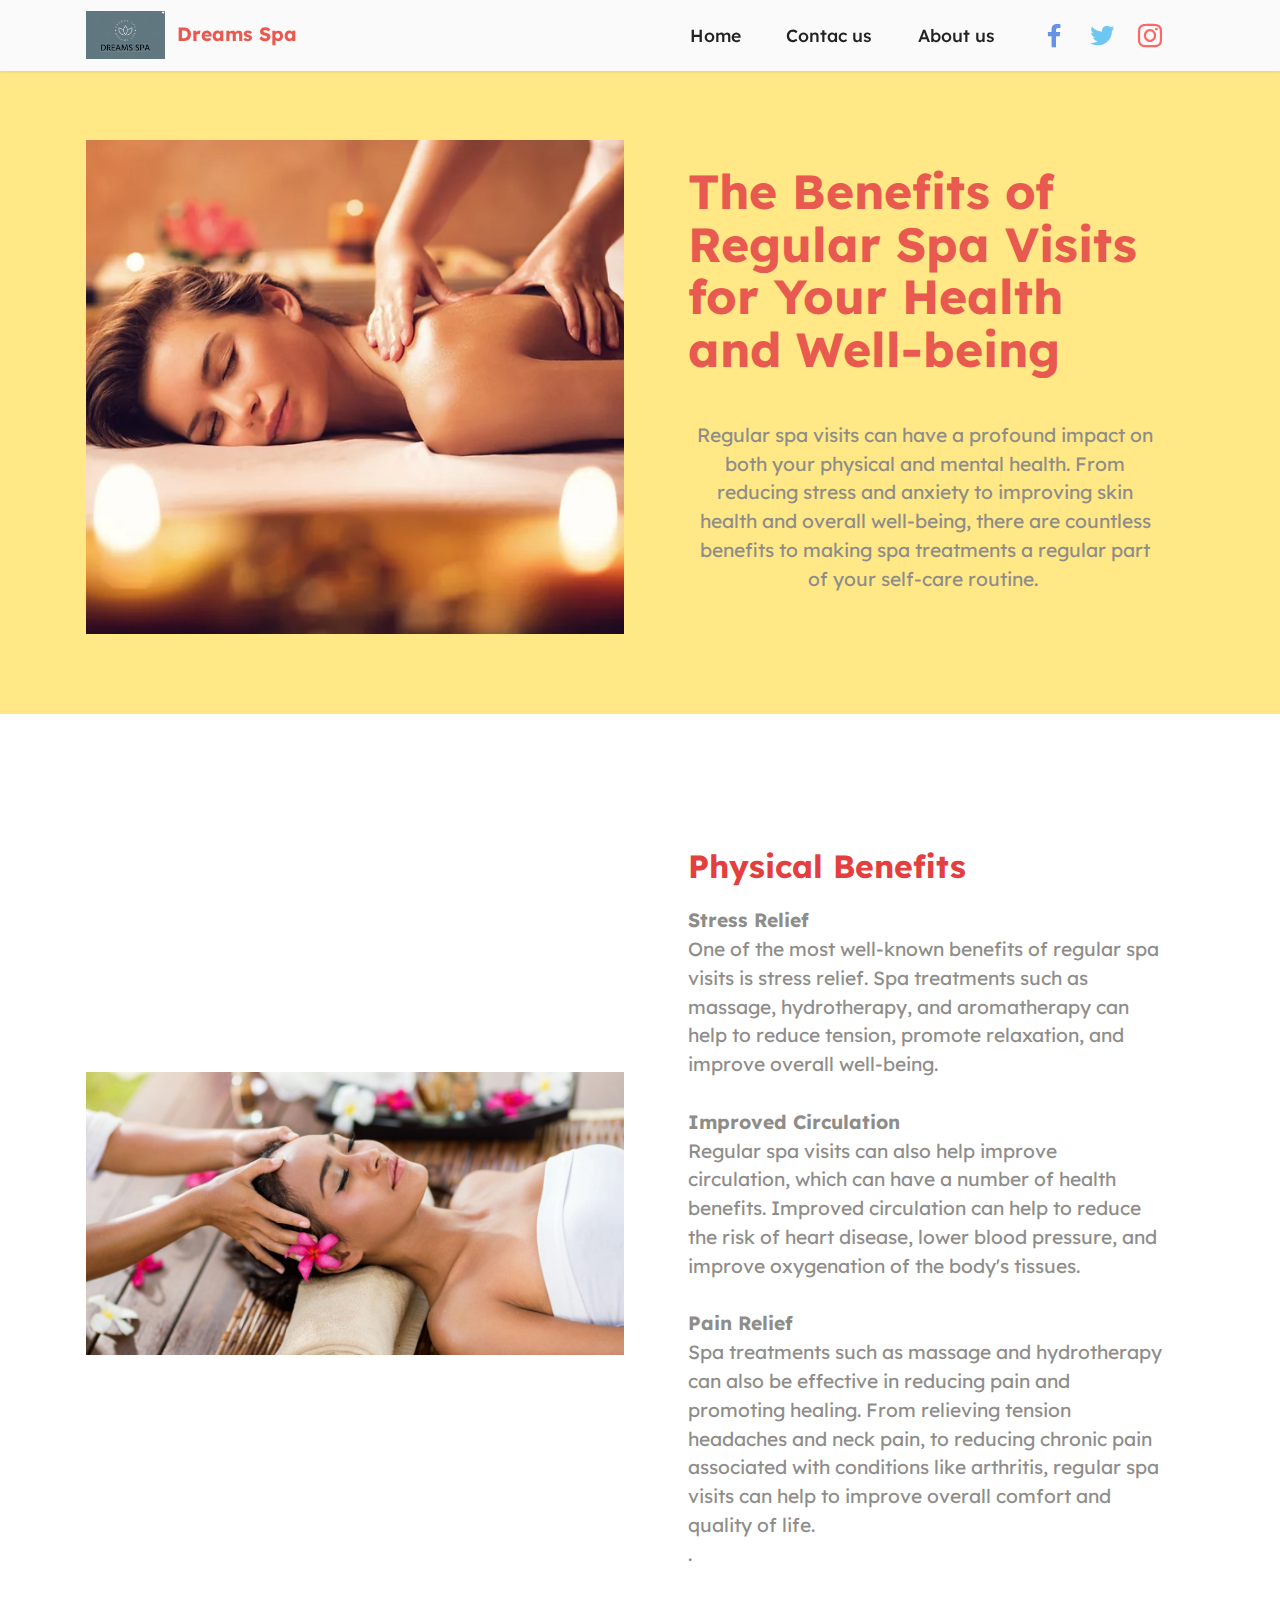
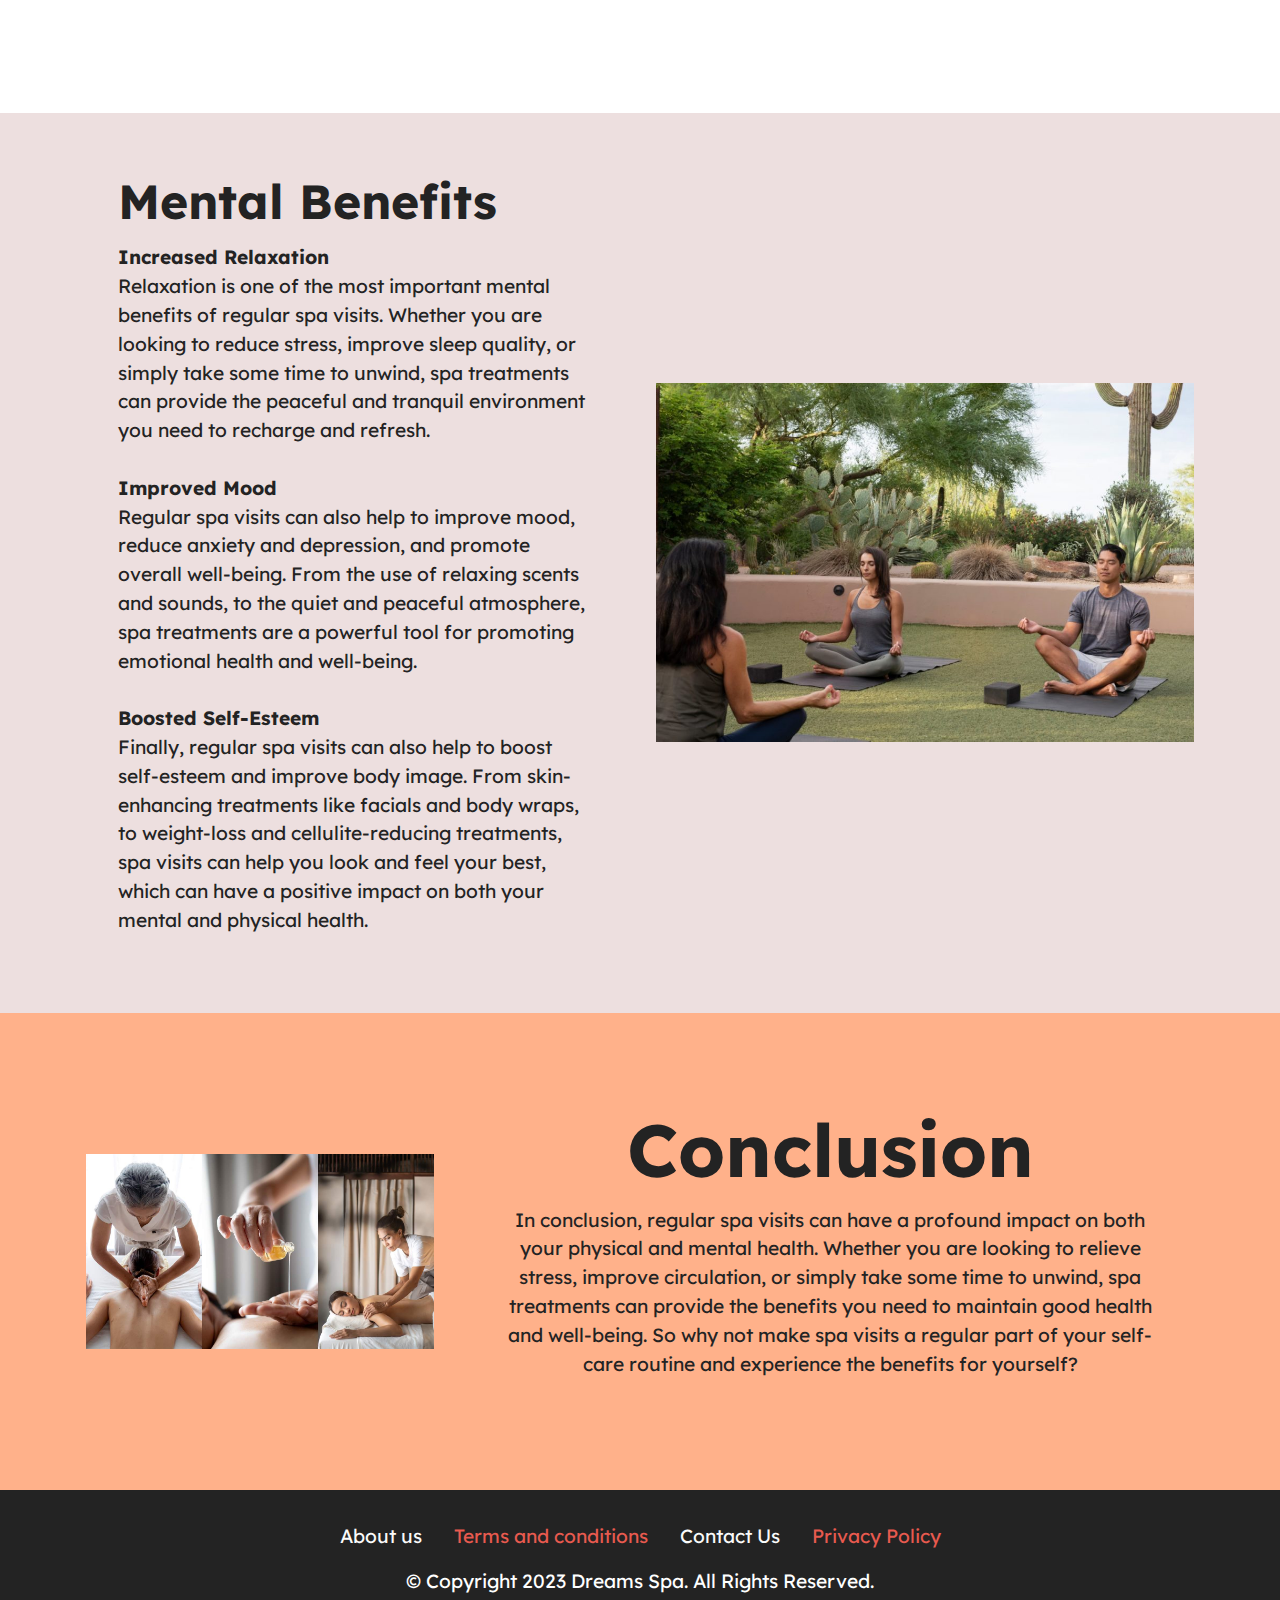
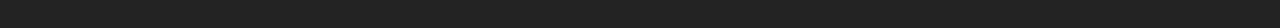
<file: index.html>
<!DOCTYPE html>
<html  >
<head>
  <!-- Site made with Mobirise Website Builder v5.7.12, https://mobirise.com -->
  <meta charset="UTF-8">
  <meta http-equiv="X-UA-Compatible" content="IE=edge">
  <meta name="generator" content="Mobirise v5.7.12, mobirise.com">
  <meta name="viewport" content="width=device-width, initial-scale=1, minimum-scale=1">
  <link rel="shortcut icon" href="assets/images/capture.png" type="image/x-icon">
  <meta name="description" content="">
  
  
  <title>Home</title>
  <link rel="stylesheet" href="assets/bootstrap/css/bootstrap.min.css">
  <link rel="stylesheet" href="assets/bootstrap/css/bootstrap-grid.min.css">
  <link rel="stylesheet" href="assets/bootstrap/css/bootstrap-reboot.min.css">
  <link rel="stylesheet" href="assets/dropdown/css/style.css">
  <link rel="stylesheet" href="assets/socicon/css/styles.css">
  <link rel="stylesheet" href="assets/theme/css/style.css">
  <link rel="preload" href="https://fonts.googleapis.com/css?family=Lexend:100,200,300,400,500,600,700,800,900&display=swap" as="style" onload="this.onload=null;this.rel='stylesheet'">
  <noscript><link rel="stylesheet" href="https://fonts.googleapis.com/css?family=Lexend:100,200,300,400,500,600,700,800,900&display=swap"></noscript>
  <link rel="preload" as="style" href="assets/mobirise/css/mbr-additional.css"><link rel="stylesheet" href="assets/mobirise/css/mbr-additional.css" type="text/css">

  
  
  
</head>
<body>
  
  <section data-bs-version="5.1" class="menu menu2 cid-sFF0ciwnEL" once="menu" id="menu2-0">
    
    <nav class="navbar navbar-dropdown navbar-fixed-top navbar-expand-lg">
        <div class="container">
            <div class="navbar-brand">
                <span class="navbar-logo">
                    
                        <a href="index.html"><img src="assets/images/capture.png" alt="" style="height: 3rem;"></a>
                    
                </span>
                <span class="navbar-caption-wrap"><a class="navbar-caption text-primary display-7" href="index.html">Dreams Spa</a></span>
            </div>
            <button class="navbar-toggler" type="button" data-toggle="collapse" data-bs-toggle="collapse" data-target="#navbarSupportedContent" data-bs-target="#navbarSupportedContent" aria-controls="navbarNavAltMarkup" aria-expanded="false" aria-label="Toggle navigation">
                <div class="hamburger">
                    <span></span>
                    <span></span>
                    <span></span>
                    <span></span>
                </div>
            </button>
            <div class="collapse navbar-collapse" id="navbarSupportedContent">
                <ul class="navbar-nav nav-dropdown nav-right" data-app-modern-menu="true"><li class="nav-item"><a class="nav-link link text-black text-primary display-4" href="index.html">Home</a></li>
                    <li class="nav-item"><a class="nav-link link text-black text-primary display-4" href="page1.html">Contac us</a></li><li class="nav-item"><a class="nav-link link text-black text-primary display-4" href="page2.html">About us</a></li></ul>
                <div class="icons-menu">
                    <a class="iconfont-wrapper" href="index.html">
                        <span class="p-2 mbr-iconfont socicon-facebook socicon" style="color: rgb(101, 146, 230); fill: rgb(101, 146, 230);"></span>
                    </a>
                    <a class="iconfont-wrapper" href="index.html">
                        <span class="p-2 mbr-iconfont socicon-twitter socicon" style="color: rgb(110, 199, 242); fill: rgb(110, 199, 242);"></span>
                    </a>
                    <a class="iconfont-wrapper" href="index.html">
                        <span class="p-2 mbr-iconfont socicon-instagram socicon" style="color: rgb(255, 102, 102); fill: rgb(255, 102, 102);"></span>
                    </a>
                    
                </div>
                
            </div>
        </div>
    </nav>
</section>

<section data-bs-version="5.1" class="header11 cid-sFF0SGinka" id="header11-1">

    

    

    <div class="container">
        <div class="row justify-content-center">
            <div class="col-12 col-md-6 image-wrapper">
                <a href="index.html"><img class="w-100" src="assets/images/75db23-cfe84957291a42ebb9fc37db048ca5d8-mv2.webp" alt=""></a>
            </div>
            <div class="col-12 col-md">
                <div class="text-wrapper text-center">
                    <h1 class="mbr-section-title mbr-fonts-style mb-3 display-2">
                        <strong>
</strong><div><strong>The Benefits of Regular Spa Visits for Your Health and Well-being</strong><br></div></h1>
                    <p class="mbr-text mbr-fonts-style display-7"><br>Regular spa visits can have a profound impact on both your physical and mental health. From reducing stress and anxiety to improving skin health and overall well-being, there are countless benefits to making spa treatments a regular part of your self-care routine.&nbsp;</p>
                    
                </div>
            </div>
        </div>
    </div>
</section>

<section data-bs-version="5.1" class="image1 cid-sFF75ZhH2d" id="image1-b">
    

    

    <div class="container">
        <div class="row align-items-center">
            <div class="col-12 col-lg-6">
                <div class="image-wrapper">
                    <a href="index.html"><img src="assets/images/social-15.webp" alt=""></a>
                    
                </div>
            </div>
            <div class="col-12 col-lg">
                <div class="text-wrapper">
                    <h3 class="mbr-section-title mbr-fonts-style mb-3 display-5"><strong>Physical Benefits</strong></h3>
                    <p class="mbr-text mbr-fonts-style display-7"><strong>Stress Relief
</strong><br>One of the most well-known benefits of regular spa visits is stress relief. Spa treatments such as massage, hydrotherapy, and aromatherapy can help to reduce tension, promote relaxation, and improve overall well-being.
<br>
<br><strong>Improved Circulation
</strong><br>Regular spa visits can also help improve circulation, which can have a number of health benefits. Improved circulation can help to reduce the risk of heart disease, lower blood pressure, and improve oxygenation of the body's tissues.
<br>
<br><strong>Pain Relief
</strong><br>Spa treatments such as massage and hydrotherapy can also be effective in reducing pain and promoting healing. From relieving tension headaches and neck pain, to reducing chronic pain associated with conditions like arthritis, regular spa visits can help to improve overall comfort and quality of life.
<br>.</p>
                </div>
            </div>
        </div>
    </div>
</section>

<section data-bs-version="5.1" class="header14 cid-tuqF4CEEf5 mbr-fullscreen" id="header14-1">

    

    
    

    <div class="container">
        <div class="row justify-content-center align-items-center">
            <div class="col-12 col-md-6 image-wrapper">
                <a href="index.html"><img src="assets/images/bathing-in-desert-at-sonoran-desert-at-four-seasons-resort-scottsdale-at-troon-north-source-four-seasons-1024x683.jpg" alt=""></a>
            </div>
            <div class="col-12 col-md">
                <div class="text-wrapper">
                    <h1 class="mbr-section-title mbr-fonts-style mb-3 display-2"><strong>Mental Benefits</strong></h1>
                    <p class="mbr-text mbr-fonts-style display-7"><strong>Increased Relaxation
</strong><br>Relaxation is one of the most important mental benefits of regular spa visits. Whether you are looking to reduce stress, improve sleep quality, or simply take some time to unwind, spa treatments can provide the peaceful and tranquil environment you need to recharge and refresh.
<br>
<br><strong>Improved Mood
</strong><br>Regular spa visits can also help to improve mood, reduce anxiety and depression, and promote overall well-being. From the use of relaxing scents and sounds, to the quiet and peaceful atmosphere, spa treatments are a powerful tool for promoting emotional health and well-being.
<br>
<br><strong>Boosted Self-Esteem
</strong><br>Finally, regular spa visits can also help to boost self-esteem and improve body image. From skin-enhancing treatments like facials and body wraps, to weight-loss and cellulite-reducing treatments, spa visits can help you look and feel your best, which can have a positive impact on both your mental and physical health.&nbsp;<br></p>
                    
                </div>
            </div>
        </div>
    </div>
</section>

<section data-bs-version="5.1" class="header11 cid-tuqF5Yw8fM" id="header11-2">

    

    
    

    <div class="container">
        <div class="row justify-content-center">
            <div class="col-12 col-md-4 image-wrapper">
                <a href="index.html"><img class="w-100" src="assets/images/onceuponathaispaandmassageatphromphonginbangkok.jpg" alt=""></a>
            </div>
            <div class="col-12 col-md">
                <div class="text-wrapper text-center">
                    <h1 class="mbr-section-title mbr-fonts-style mb-3 display-1">
                        <strong>Conclusion</strong></h1>
                    <p class="mbr-text mbr-fonts-style display-7">
                        In conclusion, regular spa visits can have a profound impact on both your physical and mental health. Whether you are looking to relieve stress, improve circulation, or simply take some time to unwind, spa treatments can provide the benefits you need to maintain good health and well-being. So why not make spa visits a regular part of your self-care routine and experience the benefits for yourself?</p>
                    
                </div>
            </div>
        </div>
    </div>
</section>

<section data-bs-version="5.1" class="footer3 cid-tuqOsQi7HT" once="footers" id="footer3-8">

    

    

    <div class="container">
        <div class="media-container-row align-center mbr-white">
            <div class="row row-links">
                <ul class="foot-menu">
                    
                    
                    
                    
                    
                <li class="foot-menu-item mbr-fonts-style display-7">
                        <a class="text-white text-primary" href="page2.html">About us</a>
                    </li><li class="foot-menu-item mbr-fonts-style display-7"><a href="page3.html" class="text-primary">Terms and conditions</a></li><li class="foot-menu-item mbr-fonts-style display-7">
                        <a class="text-white text-primary" href="page1.html">Contact Us</a>
                    </li><li class="foot-menu-item mbr-fonts-style display-7"><a href="page4.html" class="text-primary">Privacy Policy</a></li></ul>
            </div>
            
            <div class="row row-copirayt">
                <p class="mbr-text mb-0 mbr-fonts-style mbr-white align-center display-7">
                    © Copyright 2023 Dreams Spa. All Rights Reserved.
                </p>
            </div>
        </div>
    </div>
 
  
</body>
</html>
</file>
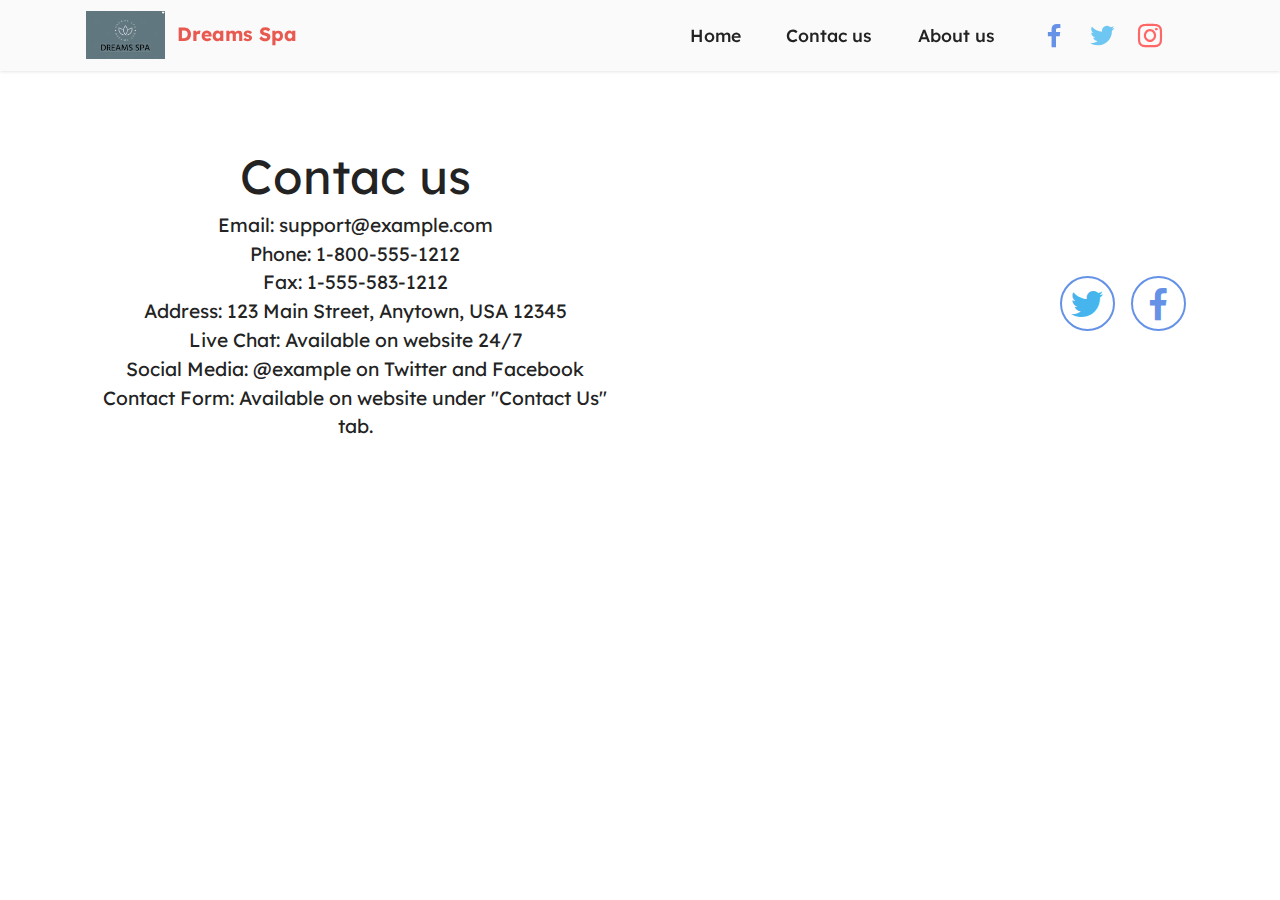
<file: page1.html>
<!DOCTYPE html>
<html  >
<head>
  <!-- Site made with Mobirise Website Builder v5.7.12, https://mobirise.com -->
  <meta charset="UTF-8">
  <meta http-equiv="X-UA-Compatible" content="IE=edge">
  <meta name="generator" content="Mobirise v5.7.12, mobirise.com">
  <meta name="viewport" content="width=device-width, initial-scale=1, minimum-scale=1">
  <link rel="shortcut icon" href="assets/images/capture.png" type="image/x-icon">
  <meta name="description" content="">
  
  
  <title>Contac us</title>
  <link rel="stylesheet" href="assets/bootstrap/css/bootstrap.min.css">
  <link rel="stylesheet" href="assets/bootstrap/css/bootstrap-grid.min.css">
  <link rel="stylesheet" href="assets/bootstrap/css/bootstrap-reboot.min.css">
  <link rel="stylesheet" href="assets/dropdown/css/style.css">
  <link rel="stylesheet" href="assets/socicon/css/styles.css">
  <link rel="stylesheet" href="assets/theme/css/style.css">
  <link rel="preload" href="https://fonts.googleapis.com/css?family=Lexend:100,200,300,400,500,600,700,800,900&display=swap" as="style" onload="this.onload=null;this.rel='stylesheet'">
  <noscript><link rel="stylesheet" href="https://fonts.googleapis.com/css?family=Lexend:100,200,300,400,500,600,700,800,900&display=swap"></noscript>
  <link rel="preload" as="style" href="assets/mobirise/css/mbr-additional.css"><link rel="stylesheet" href="assets/mobirise/css/mbr-additional.css" type="text/css">

  
  
  
</head>
<body>
  
  <section data-bs-version="5.1" class="menu menu2 cid-sFF0ciwnEL" once="menu" id="menu2-4">
    
    <nav class="navbar navbar-dropdown navbar-fixed-top navbar-expand-lg">
        <div class="container">
            <div class="navbar-brand">
                <span class="navbar-logo">
                    
                        <a href="index.html"><img src="assets/images/capture.png" alt="" style="height: 3rem;"></a>
                    
                </span>
                <span class="navbar-caption-wrap"><a class="navbar-caption text-primary display-7" href="index.html">Dreams Spa</a></span>
            </div>
            <button class="navbar-toggler" type="button" data-toggle="collapse" data-bs-toggle="collapse" data-target="#navbarSupportedContent" data-bs-target="#navbarSupportedContent" aria-controls="navbarNavAltMarkup" aria-expanded="false" aria-label="Toggle navigation">
                <div class="hamburger">
                    <span></span>
                    <span></span>
                    <span></span>
                    <span></span>
                </div>
            </button>
            <div class="collapse navbar-collapse" id="navbarSupportedContent">
                <ul class="navbar-nav nav-dropdown nav-right" data-app-modern-menu="true"><li class="nav-item"><a class="nav-link link text-black text-primary display-4" href="index.html">Home</a></li>
                    <li class="nav-item"><a class="nav-link link text-black text-primary display-4" href="page1.html">Contac us</a></li><li class="nav-item"><a class="nav-link link text-black text-primary display-4" href="page2.html">About us</a></li></ul>
                <div class="icons-menu">
                    <a class="iconfont-wrapper" href="index.html">
                        <span class="p-2 mbr-iconfont socicon-facebook socicon" style="color: rgb(101, 146, 230); fill: rgb(101, 146, 230);"></span>
                    </a>
                    <a class="iconfont-wrapper" href="index.html">
                        <span class="p-2 mbr-iconfont socicon-twitter socicon" style="color: rgb(110, 199, 242); fill: rgb(110, 199, 242);"></span>
                    </a>
                    <a class="iconfont-wrapper" href="index.html">
                        <span class="p-2 mbr-iconfont socicon-instagram socicon" style="color: rgb(255, 102, 102); fill: rgb(255, 102, 102);"></span>
                    </a>
                    
                </div>
                
            </div>
        </div>
    </nav>
</section>

<section data-bs-version="5.1" class="contacts4 cid-tuqWiJicRs" id="contacts4-a">

    

    
    

    <div class="container">
        <div class="row align-items-center justify-content-center">
            <div class="text-content col-12 col-md-6">
                <h2 class="mbr-section-title mbr-fonts-style display-2">Contac us</h2>
                <p class="mbr-text mbr-fonts-style display-7">Email: support@example.com
<br>Phone: 1-800-555-1212
<br>Fax: 1-555-583-1212
<br>Address: 123 Main Street, Anytown, USA 12345
<br>Live Chat: Available on website 24/7
<br>Social Media: @example on Twitter and Facebook
<br>Contact Form: Available on website under "Contact Us" tab.</p>
            </div>
            <div class="icons d-flex align-items-center col-12 col-md-6 justify-content-end mt-md-0 mt-2 flex-wrap">
                <a href="index.html" target="_blank">
                    <span class="mbr-iconfont mbr-iconfont-social socicon-twitter socicon" style="color: rgb(71, 181, 237); fill: rgb(71, 181, 237);"></span>
                </a>
                <a href="index.html" target="_blank">
                    <span class="mbr-iconfont mbr-iconfont-social socicon-facebook socicon" style="color: rgb(101, 146, 230); fill: rgb(101, 146, 230);"></span>
                </a>
                
                
                
                
                
                
                
                
            </div>
        </div>
    </div>
    
 
  
</body>
</html>
</file>
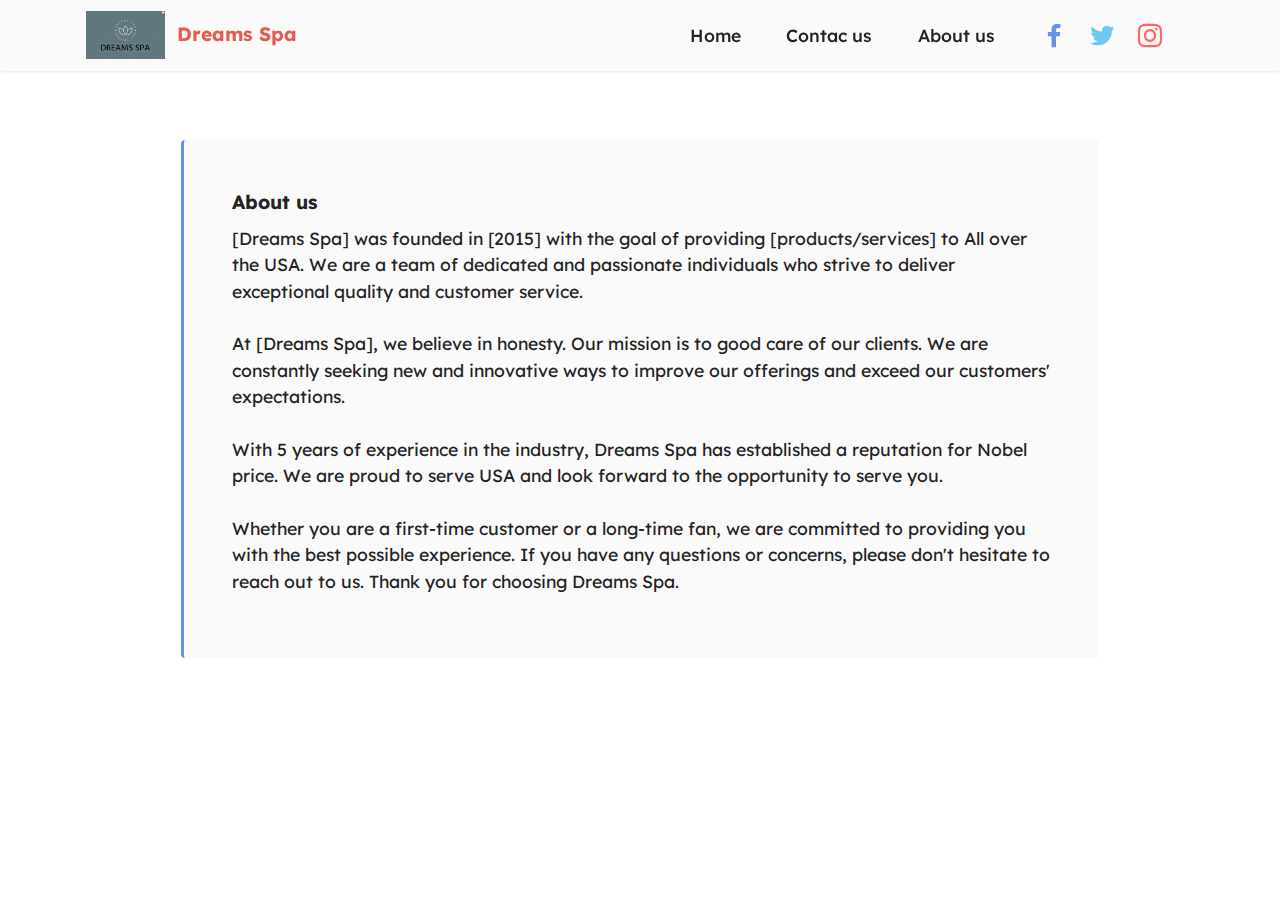
<file: page2.html>
<!DOCTYPE html>
<html  >
<head>
  <!-- Site made with Mobirise Website Builder v5.7.12, https://mobirise.com -->
  <meta charset="UTF-8">
  <meta http-equiv="X-UA-Compatible" content="IE=edge">
  <meta name="generator" content="Mobirise v5.7.12, mobirise.com">
  <meta name="viewport" content="width=device-width, initial-scale=1, minimum-scale=1">
  <link rel="shortcut icon" href="assets/images/capture.png" type="image/x-icon">
  <meta name="description" content="">
  
  
  <title>About us</title>
  <link rel="stylesheet" href="assets/bootstrap/css/bootstrap.min.css">
  <link rel="stylesheet" href="assets/bootstrap/css/bootstrap-grid.min.css">
  <link rel="stylesheet" href="assets/bootstrap/css/bootstrap-reboot.min.css">
  <link rel="stylesheet" href="assets/dropdown/css/style.css">
  <link rel="stylesheet" href="assets/socicon/css/styles.css">
  <link rel="stylesheet" href="assets/theme/css/style.css">
  <link rel="preload" href="https://fonts.googleapis.com/css?family=Lexend:100,200,300,400,500,600,700,800,900&display=swap" as="style" onload="this.onload=null;this.rel='stylesheet'">
  <noscript><link rel="stylesheet" href="https://fonts.googleapis.com/css?family=Lexend:100,200,300,400,500,600,700,800,900&display=swap"></noscript>
  <link rel="preload" as="style" href="assets/mobirise/css/mbr-additional.css"><link rel="stylesheet" href="assets/mobirise/css/mbr-additional.css" type="text/css">

  
  
  
</head>
<body>
  
  <section data-bs-version="5.1" class="menu menu2 cid-sFF0ciwnEL" once="menu" id="menu2-5">
    
    <nav class="navbar navbar-dropdown navbar-fixed-top navbar-expand-lg">
        <div class="container">
            <div class="navbar-brand">
                <span class="navbar-logo">
                    
                        <a href="index.html"><img src="assets/images/capture.png" alt="" style="height: 3rem;"></a>
                    
                </span>
                <span class="navbar-caption-wrap"><a class="navbar-caption text-primary display-7" href="index.html">Dreams Spa</a></span>
            </div>
            <button class="navbar-toggler" type="button" data-toggle="collapse" data-bs-toggle="collapse" data-target="#navbarSupportedContent" data-bs-target="#navbarSupportedContent" aria-controls="navbarNavAltMarkup" aria-expanded="false" aria-label="Toggle navigation">
                <div class="hamburger">
                    <span></span>
                    <span></span>
                    <span></span>
                    <span></span>
                </div>
            </button>
            <div class="collapse navbar-collapse" id="navbarSupportedContent">
                <ul class="navbar-nav nav-dropdown nav-right" data-app-modern-menu="true"><li class="nav-item"><a class="nav-link link text-black text-primary display-4" href="index.html">Home</a></li>
                    <li class="nav-item"><a class="nav-link link text-black text-primary display-4" href="page1.html">Contac us</a></li><li class="nav-item"><a class="nav-link link text-black text-primary display-4" href="page2.html">About us</a></li></ul>
                <div class="icons-menu">
                    <a class="iconfont-wrapper" href="index.html">
                        <span class="p-2 mbr-iconfont socicon-facebook socicon" style="color: rgb(101, 146, 230); fill: rgb(101, 146, 230);"></span>
                    </a>
                    <a class="iconfont-wrapper" href="index.html">
                        <span class="p-2 mbr-iconfont socicon-twitter socicon" style="color: rgb(110, 199, 242); fill: rgb(110, 199, 242);"></span>
                    </a>
                    <a class="iconfont-wrapper" href="index.html">
                        <span class="p-2 mbr-iconfont socicon-instagram socicon" style="color: rgb(255, 102, 102); fill: rgb(255, 102, 102);"></span>
                    </a>
                    
                </div>
                
            </div>
        </div>
    </nav>
</section>

<section data-bs-version="5.1" class="content7 cid-tuqZ69GjR4" id="content7-d">
    
    <div class="container">
        <div class="row justify-content-center">
            <div class="col-12 col-md-10">
                <blockquote>
                <h5 class="mbr-section-title mbr-fonts-style mb-2 display-7"><strong>About us</strong></h5>
                <p class="mbr-text mbr-fonts-style display-4">[Dreams Spa] was founded in [2015] with the goal of providing [products/services] to All over the USA. We are a team of dedicated and passionate individuals who strive to deliver exceptional quality and customer service.
<br>
<br>At [Dreams Spa], we believe in honesty. Our mission is to good care of our clients. We are constantly seeking new and innovative ways to improve our offerings and exceed our customers' expectations.
<br>
<br>With 5 years of experience in the industry, Dreams Spa has established a reputation for Nobel price. We are proud to serve USA and look forward to the opportunity to serve you.
<br>
<br>Whether you are a first-time customer or a long-time fan, we are committed to providing you with the best possible experience. If you have any questions or concerns, please don't hesitate to reach out to us. Thank you for choosing Dreams Spa.</p></blockquote>
            </div>
        </div>
    </div>
  
  
</body>
</html>
</file>
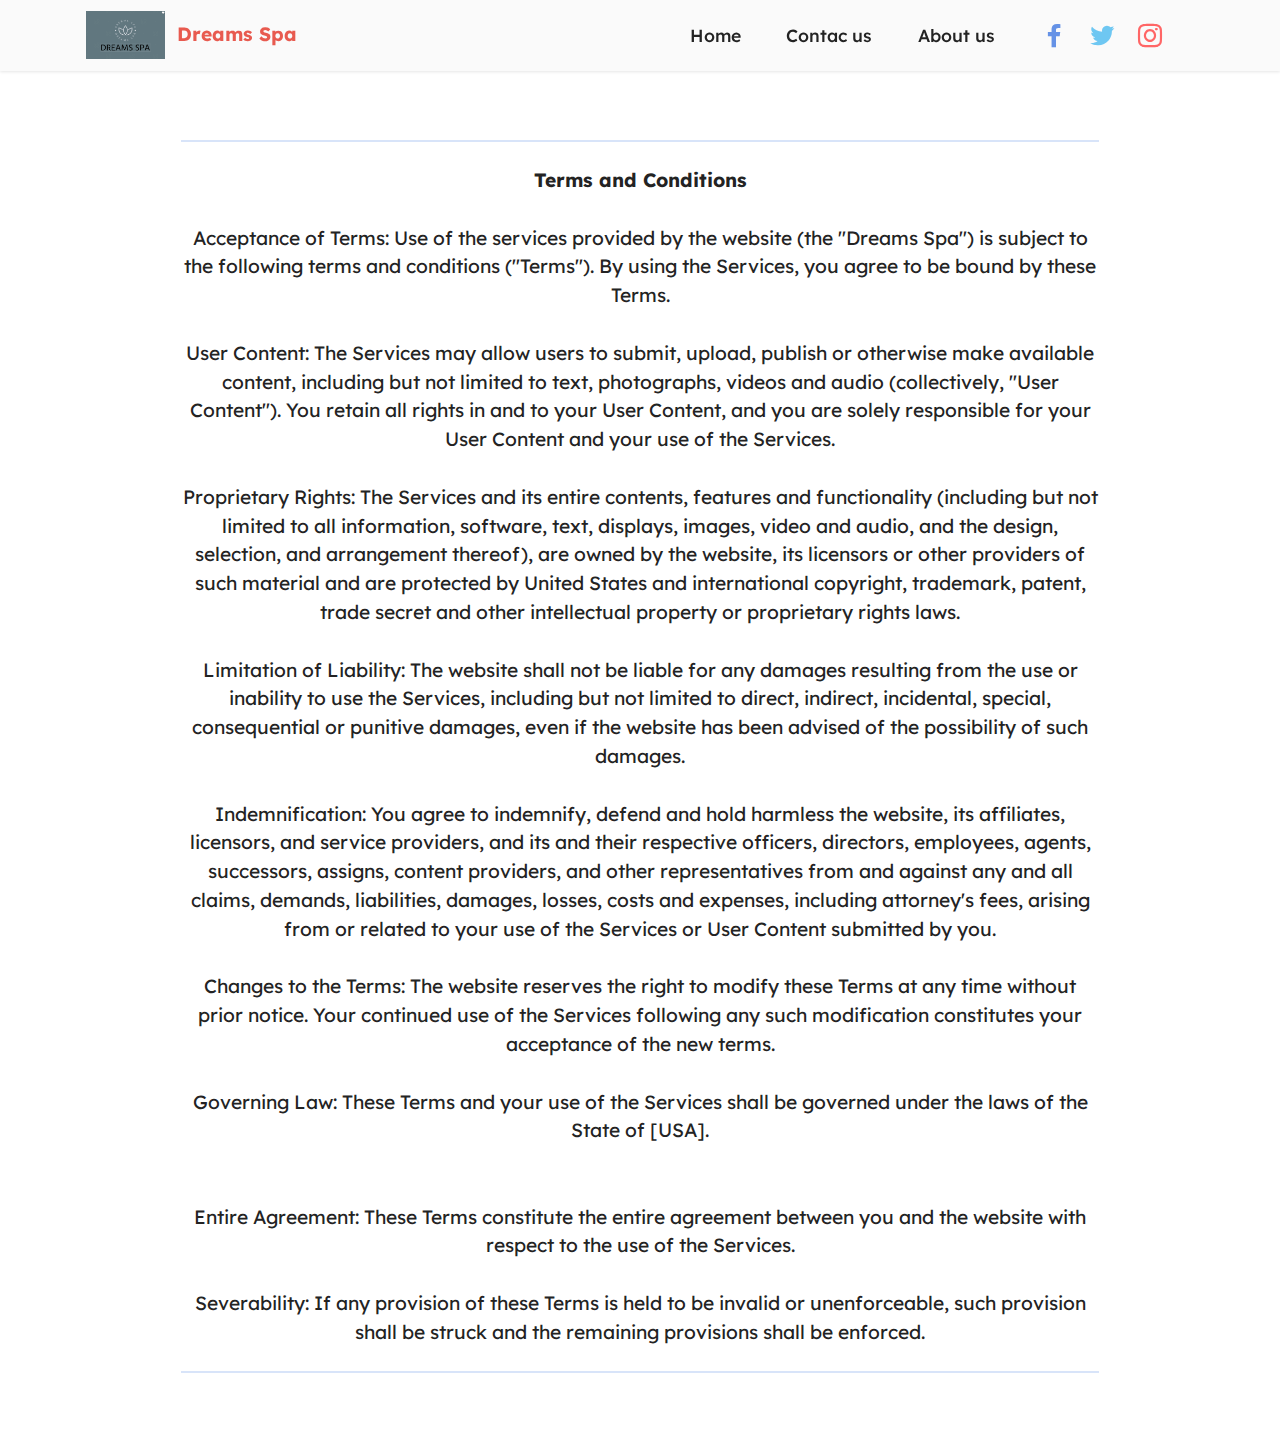
<file: page3.html>
<!DOCTYPE html>
<html  >
<head>
  <!-- Site made with Mobirise Website Builder v5.7.12, https://mobirise.com -->
  <meta charset="UTF-8">
  <meta http-equiv="X-UA-Compatible" content="IE=edge">
  <meta name="generator" content="Mobirise v5.7.12, mobirise.com">
  <meta name="viewport" content="width=device-width, initial-scale=1, minimum-scale=1">
  <link rel="shortcut icon" href="assets/images/capture.png" type="image/x-icon">
  <meta name="description" content="">
  
  
  <title>Terms and Conditions&nbsp;</title>
  <link rel="stylesheet" href="assets/bootstrap/css/bootstrap.min.css">
  <link rel="stylesheet" href="assets/bootstrap/css/bootstrap-grid.min.css">
  <link rel="stylesheet" href="assets/bootstrap/css/bootstrap-reboot.min.css">
  <link rel="stylesheet" href="assets/dropdown/css/style.css">
  <link rel="stylesheet" href="assets/socicon/css/styles.css">
  <link rel="stylesheet" href="assets/theme/css/style.css">
  <link rel="preload" href="https://fonts.googleapis.com/css?family=Lexend:100,200,300,400,500,600,700,800,900&display=swap" as="style" onload="this.onload=null;this.rel='stylesheet'">
  <noscript><link rel="stylesheet" href="https://fonts.googleapis.com/css?family=Lexend:100,200,300,400,500,600,700,800,900&display=swap"></noscript>
  <link rel="preload" as="style" href="assets/mobirise/css/mbr-additional.css"><link rel="stylesheet" href="assets/mobirise/css/mbr-additional.css" type="text/css">

  
  
  
</head>
<body>
  
  <section data-bs-version="5.1" class="menu menu2 cid-sFF0ciwnEL" once="menu" id="menu2-6">
    
    <nav class="navbar navbar-dropdown navbar-fixed-top navbar-expand-lg">
        <div class="container">
            <div class="navbar-brand">
                <span class="navbar-logo">
                    
                        <a href="index.html"><img src="assets/images/capture.png" alt="" style="height: 3rem;"></a>
                    
                </span>
                <span class="navbar-caption-wrap"><a class="navbar-caption text-primary display-7" href="index.html">Dreams Spa</a></span>
            </div>
            <button class="navbar-toggler" type="button" data-toggle="collapse" data-bs-toggle="collapse" data-target="#navbarSupportedContent" data-bs-target="#navbarSupportedContent" aria-controls="navbarNavAltMarkup" aria-expanded="false" aria-label="Toggle navigation">
                <div class="hamburger">
                    <span></span>
                    <span></span>
                    <span></span>
                    <span></span>
                </div>
            </button>
            <div class="collapse navbar-collapse" id="navbarSupportedContent">
                <ul class="navbar-nav nav-dropdown nav-right" data-app-modern-menu="true"><li class="nav-item"><a class="nav-link link text-black text-primary display-4" href="index.html">Home</a></li>
                    <li class="nav-item"><a class="nav-link link text-black text-primary display-4" href="page1.html">Contac us</a></li><li class="nav-item"><a class="nav-link link text-black text-primary display-4" href="page2.html">About us</a></li></ul>
                <div class="icons-menu">
                    <a class="iconfont-wrapper" href="index.html">
                        <span class="p-2 mbr-iconfont socicon-facebook socicon" style="color: rgb(101, 146, 230); fill: rgb(101, 146, 230);"></span>
                    </a>
                    <a class="iconfont-wrapper" href="index.html">
                        <span class="p-2 mbr-iconfont socicon-twitter socicon" style="color: rgb(110, 199, 242); fill: rgb(110, 199, 242);"></span>
                    </a>
                    <a class="iconfont-wrapper" href="index.html">
                        <span class="p-2 mbr-iconfont socicon-instagram socicon" style="color: rgb(255, 102, 102); fill: rgb(255, 102, 102);"></span>
                    </a>
                    
                </div>
                
            </div>
        </div>
    </nav>
</section>

<section data-bs-version="5.1" class="content6 cid-tuqXApD7vC" id="content6-b">
    
    <div class="container">
        <div class="row justify-content-center">
            <div class="col-md-12 col-lg-10">
                <hr class="line">
                <p class="mbr-text align-center mbr-fonts-style my-4 display-7"><strong>Terms and Conditions<br></strong><br>Acceptance of Terms: Use of the services provided by the website (the "Dreams Spa") is subject to the following terms and conditions ("Terms"). By using the Services, you agree to be bound by these Terms.
<br>
<br>User Content: The Services may allow users to submit, upload, publish or otherwise make available content, including but not limited to text, photographs, videos and audio (collectively, "User Content"). You retain all rights in and to your User Content, and you are solely responsible for your User Content and your use of the Services.
<br>
<br>Proprietary Rights: The Services and its entire contents, features and functionality (including but not limited to all information, software, text, displays, images, video and audio, and the design, selection, and arrangement thereof), are owned by the website, its licensors or other providers of such material and are protected by United States and international copyright, trademark, patent, trade secret and other intellectual property or proprietary rights laws.
<br>
<br>Limitation of Liability: The website shall not be liable for any damages resulting from the use or inability to use the Services, including but not limited to direct, indirect, incidental, special, consequential or punitive damages, even if the website has been advised of the possibility of such damages.
<br>
<br>Indemnification: You agree to indemnify, defend and hold harmless the website, its affiliates, licensors, and service providers, and its and their respective officers, directors, employees, agents, successors, assigns, content providers, and other representatives from and against any and all claims, demands, liabilities, damages, losses, costs and expenses, including attorney's fees, arising from or related to your use of the Services or User Content submitted by you.
<br>
<br>Changes to the Terms: The website reserves the right to modify these Terms at any time without prior notice. Your continued use of the Services following any such modification constitutes your acceptance of the new terms.
<br>
<br>Governing Law: These Terms and your use of the Services shall be governed under the laws of the State of [USA].
<br><br>
<br>Entire Agreement: These Terms constitute the entire agreement between you and the website with respect to the use of the Services.
<br>
<br>Severability: If any provision of these Terms is held to be invalid or unenforceable, such provision shall be struck and the remaining provisions shall be enforced.</p>
                <hr class="line">
            </div>
        </div>
    </div>
 
  
</body>
</html>
</file>
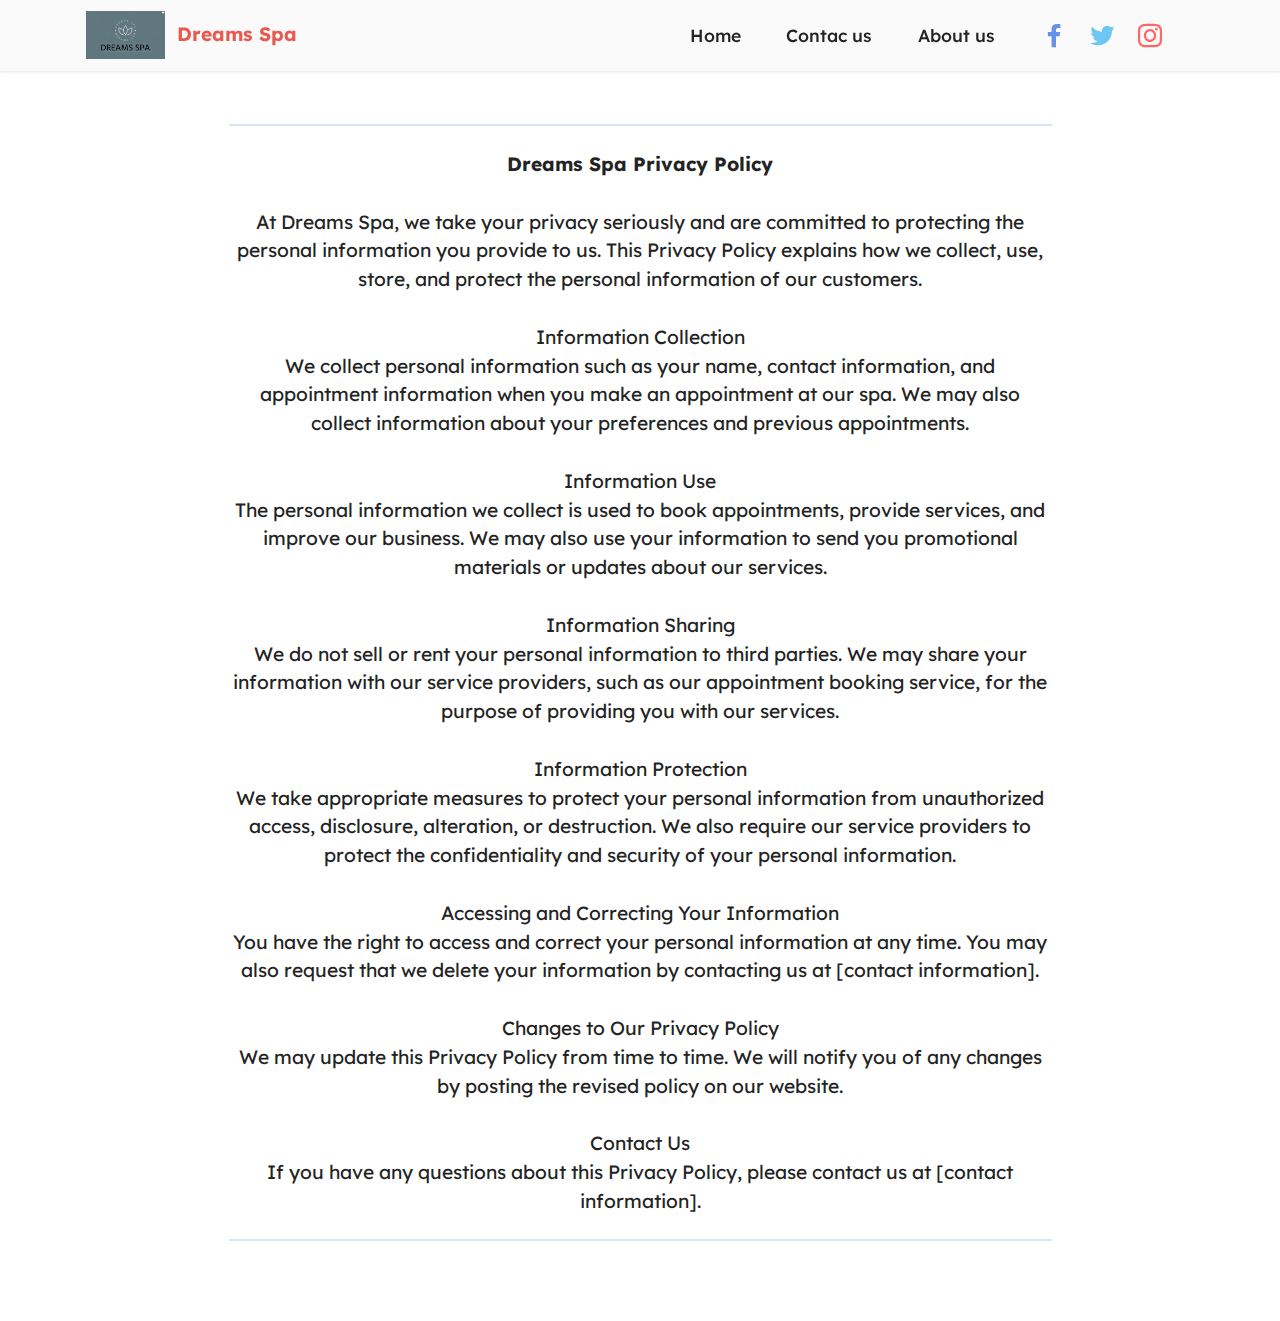
<file: page4.html>
<!DOCTYPE html>
<html  >
<head>
  <!-- Site made with Mobirise Website Builder v5.7.12, https://mobirise.com -->
  <meta charset="UTF-8">
  <meta http-equiv="X-UA-Compatible" content="IE=edge">
  <meta name="generator" content="Mobirise v5.7.12, mobirise.com">
  <meta name="viewport" content="width=device-width, initial-scale=1, minimum-scale=1">
  <link rel="shortcut icon" href="assets/images/capture.png" type="image/x-icon">
  <meta name="description" content="">
  
  
  <title>Privacy Policy&nbsp;</title>
  <link rel="stylesheet" href="assets/bootstrap/css/bootstrap.min.css">
  <link rel="stylesheet" href="assets/bootstrap/css/bootstrap-grid.min.css">
  <link rel="stylesheet" href="assets/bootstrap/css/bootstrap-reboot.min.css">
  <link rel="stylesheet" href="assets/dropdown/css/style.css">
  <link rel="stylesheet" href="assets/socicon/css/styles.css">
  <link rel="stylesheet" href="assets/theme/css/style.css">
  <link rel="preload" href="https://fonts.googleapis.com/css?family=Lexend:100,200,300,400,500,600,700,800,900&display=swap" as="style" onload="this.onload=null;this.rel='stylesheet'">
  <noscript><link rel="stylesheet" href="https://fonts.googleapis.com/css?family=Lexend:100,200,300,400,500,600,700,800,900&display=swap"></noscript>
  <link rel="preload" as="style" href="assets/mobirise/css/mbr-additional.css"><link rel="stylesheet" href="assets/mobirise/css/mbr-additional.css" type="text/css">

  
  
  
</head>
<body>
  
  <section data-bs-version="5.1" class="menu menu2 cid-sFF0ciwnEL" once="menu" id="menu2-7">
    
    <nav class="navbar navbar-dropdown navbar-fixed-top navbar-expand-lg">
        <div class="container">
            <div class="navbar-brand">
                <span class="navbar-logo">
                    
                        <a href="index.html"><img src="assets/images/capture.png" alt="" style="height: 3rem;"></a>
                    
                </span>
                <span class="navbar-caption-wrap"><a class="navbar-caption text-primary display-7" href="index.html">Dreams Spa</a></span>
            </div>
            <button class="navbar-toggler" type="button" data-toggle="collapse" data-bs-toggle="collapse" data-target="#navbarSupportedContent" data-bs-target="#navbarSupportedContent" aria-controls="navbarNavAltMarkup" aria-expanded="false" aria-label="Toggle navigation">
                <div class="hamburger">
                    <span></span>
                    <span></span>
                    <span></span>
                    <span></span>
                </div>
            </button>
            <div class="collapse navbar-collapse" id="navbarSupportedContent">
                <ul class="navbar-nav nav-dropdown nav-right" data-app-modern-menu="true"><li class="nav-item"><a class="nav-link link text-black text-primary display-4" href="index.html">Home</a></li>
                    <li class="nav-item"><a class="nav-link link text-black text-primary display-4" href="page1.html">Contac us</a></li><li class="nav-item"><a class="nav-link link text-black text-primary display-4" href="page2.html">About us</a></li></ul>
                <div class="icons-menu">
                    <a class="iconfont-wrapper" href="index.html">
                        <span class="p-2 mbr-iconfont socicon-facebook socicon" style="color: rgb(101, 146, 230); fill: rgb(101, 146, 230);"></span>
                    </a>
                    <a class="iconfont-wrapper" href="index.html">
                        <span class="p-2 mbr-iconfont socicon-twitter socicon" style="color: rgb(110, 199, 242); fill: rgb(110, 199, 242);"></span>
                    </a>
                    <a class="iconfont-wrapper" href="index.html">
                        <span class="p-2 mbr-iconfont socicon-instagram socicon" style="color: rgb(255, 102, 102); fill: rgb(255, 102, 102);"></span>
                    </a>
                    
                </div>
                
            </div>
        </div>
    </nav>
</section>

<section data-bs-version="5.1" class="content6 cid-tuqTXzOphG" id="content6-9">
    
    <div class="container">
        <div class="row justify-content-center">
            <div class="col-md-12 col-lg-9">
                <hr class="line">
                <p class="mbr-text align-center mbr-fonts-style my-4 display-7"><strong>Dreams Spa Privacy Policy
</strong><br>
<br>At Dreams Spa, we take your privacy seriously and are committed to protecting the personal information you provide to us. This Privacy Policy explains how we collect, use, store, and protect the personal information of our customers.
<br>
<br>Information Collection
<br>We collect personal information such as your name, contact information, and appointment information when you make an appointment at our spa. We may also collect information about your preferences and previous appointments.
<br>
<br>Information Use
<br>The personal information we collect is used to book appointments, provide services, and improve our business. We may also use your information to send you promotional materials or updates about our services.
<br>
<br>Information Sharing
<br>We do not sell or rent your personal information to third parties. We may share your information with our service providers, such as our appointment booking service, for the purpose of providing you with our services.
<br>
<br>Information Protection
<br>We take appropriate measures to protect your personal information from unauthorized access, disclosure, alteration, or destruction. We also require our service providers to protect the confidentiality and security of your personal information.
<br>
<br>Accessing and Correcting Your Information
<br>You have the right to access and correct your personal information at any time. You may also request that we delete your information by contacting us at [contact information].
<br>
<br>Changes to Our Privacy Policy
<br>We may update this Privacy Policy from time to time. We will notify you of any changes by posting the revised policy on our website.
<br>
<br>Contact Us
<br>If you have any questions about this Privacy Policy, please contact us at [contact information].</p>
                <hr class="line">
            </div>
        </div>
    </div>
  
  
</body>
</html>
</file>
<file: assets/dropdown/css/style.css>
.navbar-dropdown {
  left: 0;
  padding: 0;
  position: absolute;
  right: 0;
  top: 0;
  transition: all 0.45s ease;
  z-index: 1030;
  background: #282828; }
  .navbar-dropdown .navbar-logo {
    margin-right: 0.8rem;
    transition: margin 0.3s ease-in-out;
    vertical-align: middle; }
    .navbar-dropdown .navbar-logo img {
      height: 3.125rem;
      transition: all 0.3s ease-in-out; }
    .navbar-dropdown .navbar-logo.mbr-iconfont {
      font-size: 3.125rem;
      line-height: 3.125rem; }
  .navbar-dropdown .navbar-caption {
    font-weight: 700;
    white-space: normal;
    vertical-align: -4px;
    line-height: 3.125rem !important; }
    .navbar-dropdown .navbar-caption, .navbar-dropdown .navbar-caption:hover {
      color: inherit;
      text-decoration: none; }
  .navbar-dropdown .mbr-iconfont + .navbar-caption {
    vertical-align: -1px; }
  .navbar-dropdown.navbar-fixed-top {
    position: fixed; }
  .navbar-dropdown .navbar-brand span {
    vertical-align: -4px; }
  .navbar-dropdown.bg-color.transparent {
    background: none; }
  .navbar-dropdown.navbar-short .navbar-brand {
    padding: 0.625rem 0; }
    .navbar-dropdown.navbar-short .navbar-brand span {
      vertical-align: -1px; }
  .navbar-dropdown.navbar-short .navbar-caption {
    line-height: 2.375rem !important;
    vertical-align: -2px; }
  .navbar-dropdown.navbar-short .navbar-logo {
    margin-right: 0.5rem; }
    .navbar-dropdown.navbar-short .navbar-logo img {
      height: 2.375rem; }
    .navbar-dropdown.navbar-short .navbar-logo.mbr-iconfont {
      font-size: 2.375rem;
      line-height: 2.375rem; }
  .navbar-dropdown.navbar-short .mbr-table-cell {
    height: 3.625rem; }
  .navbar-dropdown .navbar-close {
    left: 0.6875rem;
    position: fixed;
    top: 0.75rem;
    z-index: 1000; }
  .navbar-dropdown .hamburger-icon {
    content: "";
    display: inline-block;
    vertical-align: middle;
    width: 16px;
    -webkit-box-shadow: 0 -6px 0 1px #282828,0 0 0 1px #282828,0 6px 0 1px #282828;
    -moz-box-shadow: 0 -6px 0 1px #282828,0 0 0 1px #282828,0 6px 0 1px #282828;
    box-shadow: 0 -6px 0 1px #282828,0 0 0 1px #282828,0 6px 0 1px #282828; }

.dropdown-menu .dropdown-toggle[data-toggle="dropdown-submenu"]::after {
  border-bottom: 0.35em solid transparent;
  border-left: 0.35em solid;
  border-right: 0;
  border-top: 0.35em solid transparent;
  margin-left: 0.3rem; }

.dropdown-menu .dropdown-item:focus {
  outline: 0; }

.nav-dropdown {
  font-size: 0.75rem;
  font-weight: 500;
  height: auto !important; }
  .nav-dropdown .nav-btn {
    padding-left: 1rem; }
  .nav-dropdown .link {
    margin: .667em 1.667em;
    font-weight: 500;
    padding: 0;
    transition: color .2s ease-in-out; }
    .nav-dropdown .link.dropdown-toggle {
      margin-right: 2.583em; }
      .nav-dropdown .link.dropdown-toggle::after {
        margin-left: .25rem;
        border-top: 0.35em solid;
        border-right: 0.35em solid transparent;
        border-left: 0.35em solid transparent;
        border-bottom: 0; }
      .nav-dropdown .link.dropdown-toggle[aria-expanded="true"] {
        margin: 0;
        padding: 0.667em 3.263em  0.667em 1.667em; }
  .nav-dropdown .link::after,
  .nav-dropdown .dropdown-item::after {
    color: inherit; }
  .nav-dropdown .btn {
    font-size: 0.75rem;
    font-weight: 700;
    letter-spacing: 0;
    margin-bottom: 0;
    padding-left: 1.25rem;
    padding-right: 1.25rem; }
  .nav-dropdown .dropdown-menu {
    border-radius: 0;
    border: 0;
    left: 0;
    margin: 0;
    padding-bottom: 1.25rem;
    padding-top: 1.25rem;
    position: relative; }
  .nav-dropdown .dropdown-submenu {
    margin-left: 0.125rem;
    top: 0; }
  .nav-dropdown .dropdown-item {
    font-weight: 500;
    line-height: 2;
    padding: 0.3846em 4.615em 0.3846em 1.5385em;
    position: relative;
    transition: color .2s ease-in-out, background-color .2s ease-in-out; }
    .nav-dropdown .dropdown-item::after {
      margin-top: -0.3077em;
      position: absolute;
      right: 1.1538em;
      top: 50%; }
    .nav-dropdown .dropdown-item:focus, .nav-dropdown .dropdown-item:hover {
      background: none; }

@media (max-width: 767px) {
  .nav-dropdown.navbar-toggleable-sm {
    bottom: 0;
    display: none;
    left: 0;
    overflow-x: hidden;
    position: fixed;
    top: 0;
    transform: translateX(-100%);
    -ms-transform: translateX(-100%);
    -webkit-transform: translateX(-100%);
    width: 18.75rem;
    z-index: 999; } }
.nav-dropdown.navbar-toggleable-xl {
  bottom: 0;
  display: none;
  left: 0;
  overflow-x: hidden;
  position: fixed;
  top: 0;
  transform: translateX(-100%);
  -ms-transform: translateX(-100%);
  -webkit-transform: translateX(-100%);
  width: 18.75rem;
  z-index: 999; }

.nav-dropdown-sm {
  display: block !important;
  overflow-x: hidden;
  overflow: auto;
  padding-top: 3.875rem; }
  .nav-dropdown-sm::after {
    content: "";
    display: block;
    height: 3rem;
    width: 100%; }
  .nav-dropdown-sm.collapse.in ~ .navbar-close {
    display: block !important; }
  .nav-dropdown-sm.collapsing, .nav-dropdown-sm.collapse.in {
    transform: translateX(0);
    -ms-transform: translateX(0);
    -webkit-transform: translateX(0);
    transition: all 0.25s ease-out;
    -webkit-transition: all 0.25s ease-out;
    background: #282828; }
  .nav-dropdown-sm.collapsing[aria-expanded="false"] {
    transform: translateX(-100%);
    -ms-transform: translateX(-100%);
    -webkit-transform: translateX(-100%); }
  .nav-dropdown-sm .nav-item {
    display: block;
    margin-left: 0 !important;
    padding-left: 0; }
  .nav-dropdown-sm .link,
  .nav-dropdown-sm .dropdown-item {
    border-top: 1px dotted rgba(255, 255, 255, 0.1);
    font-size: 0.8125rem;
    line-height: 1.6;
    margin: 0 !important;
    padding: 0.875rem 2.4rem 0.875rem 1.5625rem !important;
    position: relative;
    white-space: normal; }
    .nav-dropdown-sm .link:focus, .nav-dropdown-sm .link:hover,
    .nav-dropdown-sm .dropdown-item:focus,
    .nav-dropdown-sm .dropdown-item:hover {
      background: rgba(0, 0, 0, 0.2) !important;
      color: #c0a375; }
  .nav-dropdown-sm .nav-btn {
    position: relative;
    padding: 1.5625rem 1.5625rem 0 1.5625rem; }
    .nav-dropdown-sm .nav-btn::before {
      border-top: 1px dotted rgba(255, 255, 255, 0.1);
      content: "";
      left: 0;
      position: absolute;
      top: 0;
      width: 100%; }
    .nav-dropdown-sm .nav-btn + .nav-btn {
      padding-top: 0.625rem; }
      .nav-dropdown-sm .nav-btn + .nav-btn::before {
        display: none; }
  .nav-dropdown-sm .btn {
    padding: 0.625rem 0; }
  .nav-dropdown-sm .dropdown-toggle[data-toggle="dropdown-submenu"]::after {
    margin-left: .25rem;
    border-top: 0.35em solid;
    border-right: 0.35em solid transparent;
    border-left: 0.35em solid transparent;
    border-bottom: 0; }
  .nav-dropdown-sm .dropdown-toggle[data-toggle="dropdown-submenu"][aria-expanded="true"]::after {
    border-top: 0;
    border-right: 0.35em solid transparent;
    border-left: 0.35em solid transparent;
    border-bottom: 0.35em solid; }
  .nav-dropdown-sm .dropdown-menu {
    margin: 0;
    padding: 0;
    position: relative;
    top: 0;
    left: 0;
    width: 100%;
    border: 0;
    float: none;
    border-radius: 0;
    background: none; }
  .nav-dropdown-sm .dropdown-submenu {
    left: 100%;
    margin-left: 0.125rem;
    margin-top: -1.25rem;
    top: 0; }

.navbar-toggleable-sm .nav-dropdown .dropdown-menu {
  position: absolute; }

.navbar-toggleable-sm .nav-dropdown .dropdown-submenu {
  left: 100%;
  margin-left: 0.125rem;
  margin-top: -1.25rem;
  top: 0; }

.navbar-toggleable-sm.opened .nav-dropdown .dropdown-menu {
  position: relative; }

.navbar-toggleable-sm.opened .nav-dropdown .dropdown-submenu {
  left: 0;
  margin-left: 00rem;
  margin-top: 0rem;
  top: 0; }

.is-builder .nav-dropdown.collapsing {
  transition: none !important; }
</file>
<file: assets/socicon/css/styles.css>
@charset "UTF-8";

@font-face {
  font-family: 'Socicon';
  src:  url('../fonts/socicon.eot');
  src:  url('../fonts/socicon.eot?#iefix') format('embedded-opentype'),
    url('../fonts/socicon.woff2') format('woff2'),
    url('../fonts/socicon.ttf') format('truetype'),
    url('../fonts/socicon.woff') format('woff'),
    url('../fonts/socicon.svg#socicon') format('svg');
  font-weight: normal;
  font-style: normal;
  font-display: swap;
}

[data-icon]:before {
  font-family: "socicon" !important;
  content: attr(data-icon);
  font-style: normal !important;
  font-weight: normal !important;
  font-variant: normal !important;
  text-transform: none !important;
  speak: none;
  line-height: 1;
  -webkit-font-smoothing: antialiased;
  -moz-osx-font-smoothing: grayscale;
}

[class^="socicon-"], [class*=" socicon-"] {
  /* use !important to prevent issues with browser extensions that change fonts */
  font-family: 'Socicon' !important;
  speak: none;
  font-style: normal;
  font-weight: normal;
  font-variant: normal;
  text-transform: none;
  line-height: 1;

  /* Better Font Rendering =========== */
  -webkit-font-smoothing: antialiased;
  -moz-osx-font-smoothing: grayscale;
}

.socicon-eitaa:before {
  content: "\e97c";
}
.socicon-soroush:before {
  content: "\e97d";
}
.socicon-bale:before {
  content: "\e97e";
}
.socicon-zazzle:before {
  content: "\e97b";
}
.socicon-society6:before {
  content: "\e97a";
}
.socicon-redbubble:before {
  content: "\e979";
}
.socicon-avvo:before {
  content: "\e978";
}
.socicon-stitcher:before {
  content: "\e977";
}
.socicon-googlehangouts:before {
  content: "\e974";
}
.socicon-dlive:before {
  content: "\e975";
}
.socicon-vsco:before {
  content: "\e976";
}
.socicon-flipboard:before {
  content: "\e973";
}
.socicon-ubuntu:before {
  content: "\e958";
}
.socicon-artstation:before {
  content: "\e959";
}
.socicon-invision:before {
  content: "\e95a";
}
.socicon-torial:before {
  content: "\e95b";
}
.socicon-collectorz:before {
  content: "\e95c";
}
.socicon-seenthis:before {
  content: "\e95d";
}
.socicon-googleplaymusic:before {
  content: "\e95e";
}
.socicon-debian:before {
  content: "\e95f";
}
.socicon-filmfreeway:before {
  content: "\e960";
}
.socicon-gnome:before {
  content: "\e961";
}
.socicon-itchio:before {
  content: "\e962";
}
.socicon-jamendo:before {
  content: "\e963";
}
.socicon-mix:before {
  content: "\e964";
}
.socicon-sharepoint:before {
  content: "\e965";
}
.socicon-tinder:before {
  content: "\e966";
}
.socicon-windguru:before {
  content: "\e967";
}
.socicon-cdbaby:before {
  content: "\e968";
}
.socicon-elementaryos:before {
  content: "\e969";
}
.socicon-stage32:before {
  content: "\e96a";
}
.socicon-tiktok:before {
  content: "\e96b";
}
.socicon-gitter:before {
  content: "\e96c";
}
.socicon-letterboxd:before {
  content: "\e96d";
}
.socicon-threema:before {
  content: "\e96e";
}
.socicon-splice:before {
  content: "\e96f";
}
.socicon-metapop:before {
  content: "\e970";
}
.socicon-naver:before {
  content: "\e971";
}
.socicon-remote:before {
  content: "\e972";
}
.socicon-internet:before {
  content: "\e957";
}
.socicon-moddb:before {
  content: "\e94b";
}
.socicon-indiedb:before {
  content: "\e94c";
}
.socicon-traxsource:before {
  content: "\e94d";
}
.socicon-gamefor:before {
  content: "\e94e";
}
.socicon-pixiv:before {
  content: "\e94f";
}
.socicon-myanimelist:before {
  content: "\e950";
}
.socicon-blackberry:before {
  content: "\e951";
}
.socicon-wickr:before {
  content: "\e952";
}
.socicon-spip:before {
  content: "\e953";
}
.socicon-napster:before {
  content: "\e954";
}
.socicon-beatport:before {
  content: "\e955";
}
.socicon-hackerone:before {
  content: "\e956";
}
.socicon-hackernews:before {
  content: "\e946";
}
.socicon-smashwords:before {
  content: "\e947";
}
.socicon-kobo:before {
  content: "\e948";
}
.socicon-bookbub:before {
  content: "\e949";
}
.socicon-mailru:before {
  content: "\e94a";
}
.socicon-gitlab:before {
  content: "\e945";
}
.socicon-instructables:before {
  content: "\e944";
}
.socicon-portfolio:before {
  content: "\e943";
}
.socicon-codered:before {
  content: "\e940";
}
.socicon-origin:before {
  content: "\e941";
}
.socicon-nextdoor:before {
  content: "\e942";
}
.socicon-udemy:before {
  content: "\e93f";
}
.socicon-livemaster:before {
  content: "\e93e";
}
.socicon-crunchbase:before {
  content: "\e93b";
}
.socicon-homefy:before {
  content: "\e93c";
}
.socicon-calendly:before {
  content: "\e93d";
}
.socicon-realtor:before {
  content: "\e90f";
}
.socicon-tidal:before {
  content: "\e910";
}
.socicon-qobuz:before {
  content: "\e911";
}
.socicon-natgeo:before {
  content: "\e912";
}
.socicon-mastodon:before {
  content: "\e913";
}
.socicon-unsplash:before {
  content: "\e914";
}
.socicon-homeadvisor:before {
  content: "\e915";
}
.socicon-angieslist:before {
  content: "\e916";
}
.socicon-codepen:before {
  content: "\e917";
}
.socicon-slack:before {
  content: "\e918";
}
.socicon-openaigym:before {
  content: "\e919";
}
.socicon-logmein:before {
  content: "\e91a";
}
.socicon-fiverr:before {
  content: "\e91b";
}
.socicon-gotomeeting:before {
  content: "\e91c";
}
.socicon-aliexpress:before {
  content: "\e91d";
}
.socicon-guru:before {
  content: "\e91e";
}
.socicon-appstore:before {
  content: "\e91f";
}
.socicon-homes:before {
  content: "\e920";
}
.socicon-zoom:before {
  content: "\e921";
}
.socicon-alibaba:before {
  content: "\e922";
}
.socicon-craigslist:before {
  content: "\e923";
}
.socicon-wix:before {
  content: "\e924";
}
.socicon-redfin:before {
  content: "\e925";
}
.socicon-googlecalendar:before {
  content: "\e926";
}
.socicon-shopify:before {
  content: "\e927";
}
.socicon-freelancer:before {
  content: "\e928";
}
.socicon-seedrs:before {
  content: "\e929";
}
.socicon-bing:before {
  content: "\e92a";
}
.socicon-doodle:before {
  content: "\e92b";
}
.socicon-bonanza:before {
  content: "\e92c";
}
.socicon-squarespace:before {
  content: "\e92d";
}
.socicon-toptal:before {
  content: "\e92e";
}
.socicon-gust:before {
  content: "\e92f";
}
.socicon-ask:before {
  content: "\e930";
}
.socicon-trulia:before {
  content: "\e931";
}
.socicon-loomly:before {
  content: "\e932";
}
.socicon-ghost:before {
  content: "\e933";
}
.socicon-upwork:before {
  content: "\e934";
}
.socicon-fundable:before {
  content: "\e935";
}
.socicon-booking:before {
  content: "\e936";
}
.socicon-googlemaps:before {
  content: "\e937";
}
.socicon-zillow:before {
  content: "\e938";
}
.socicon-niconico:before {
  content: "\e939";
}
.socicon-toneden:before {
  content: "\e93a";
}
.socicon-augment:before {
  content: "\e908";
}
.socicon-bitbucket:before {
  content: "\e909";
}
.socicon-fyuse:before {
  content: "\e90a";
}
.socicon-yt-gaming:before {
  content: "\e90b";
}
.socicon-sketchfab:before {
  content: "\e90c";
}
.socicon-mobcrush:before {
  content: "\e90d";
}
.socicon-microsoft:before {
  content: "\e90e";
}
.socicon-pandora:before {
  content: "\e907";
}
.socicon-messenger:before {
  content: "\e906";
}
.socicon-gamewisp:before {
  content: "\e905";
}
.socicon-bloglovin:before {
  content: "\e904";
}
.socicon-tunein:before {
  content: "\e903";
}
.socicon-gamejolt:before {
  content: "\e901";
}
.socicon-trello:before {
  content: "\e902";
}
.socicon-spreadshirt:before {
  content: "\e900";
}
.socicon-500px:before {
  content: "\e000";
}
.socicon-8tracks:before {
  content: "\e001";
}
.socicon-airbnb:before {
  content: "\e002";
}
.socicon-alliance:before {
  content: "\e003";
}
.socicon-amazon:before {
  content: "\e004";
}
.socicon-amplement:before {
  content: "\e005";
}
.socicon-android:before {
  content: "\e006";
}
.socicon-angellist:before {
  content: "\e007";
}
.socicon-apple:before {
  content: "\e008";
}
.socicon-appnet:before {
  content: "\e009";
}
.socicon-baidu:before {
  content: "\e00a";
}
.socicon-bandcamp:before {
  content: "\e00b";
}
.socicon-battlenet:before {
  content: "\e00c";
}
.socicon-mixer:before {
  content: "\e00d";
}
.socicon-bebee:before {
  content: "\e00e";
}
.socicon-bebo:before {
  content: "\e00f";
}
.socicon-behance:before {
  content: "\e010";
}
.socicon-blizzard:before {
  content: "\e011";
}
.socicon-blogger:before {
  content: "\e012";
}
.socicon-buffer:before {
  content: "\e013";
}
.socicon-chrome:before {
  content: "\e014";
}
.socicon-coderwall:before {
  content: "\e015";
}
.socicon-curse:before {
  content: "\e016";
}
.socicon-dailymotion:before {
  content: "\e017";
}
.socicon-deezer:before {
  content: "\e018";
}
.socicon-delicious:before {
  content: "\e019";
}
.socicon-deviantart:before {
  content: "\e01a";
}
.socicon-diablo:before {
  content: "\e01b";
}
.socicon-digg:before {
  content: "\e01c";
}
.socicon-discord:before {
  content: "\e01d";
}
.socicon-disqus:before {
  content: "\e01e";
}
.socicon-douban:before {
  content: "\e01f";
}
.socicon-draugiem:before {
  content: "\e020";
}
.socicon-dribbble:before {
  content: "\e021";
}
.socicon-drupal:before {
  content: "\e022";
}
.socicon-ebay:before {
  content: "\e023";
}
.socicon-ello:before {
  content: "\e024";
}
.socicon-endomodo:before {
  content: "\e025";
}
.socicon-envato:before {
  content: "\e026";
}
.socicon-etsy:before {
  content: "\e027";
}
.socicon-facebook:before {
  content: "\e028";
}
.socicon-feedburner:before {
  content: "\e029";
}
.socicon-filmweb:before {
  content: "\e02a";
}
.socicon-firefox:before {
  content: "\e02b";
}
.socicon-flattr:before {
  content: "\e02c";
}
.socicon-flickr:before {
  content: "\e02d";
}
.socicon-formulr:before {
  content: "\e02e";
}
.socicon-forrst:before {
  content: "\e02f";
}
.socicon-foursquare:before {
  content: "\e030";
}
.socicon-friendfeed:before {
  content: "\e031";
}
.socicon-github:before {
  content: "\e032";
}
.socicon-goodreads:before {
  content: "\e033";
}
.socicon-google:before {
  content: "\e034";
}
.socicon-googlescholar:before {
  content: "\e035";
}
.socicon-googlegroups:before {
  content: "\e036";
}
.socicon-googlephotos:before {
  content: "\e037";
}
.socicon-googleplus:before {
  content: "\e038";
}
.socicon-grooveshark:before {
  content: "\e039";
}
.socicon-hackerrank:before {
  content: "\e03a";
}
.socicon-hearthstone:before {
  content: "\e03b";
}
.socicon-hellocoton:before {
  content: "\e03c";
}
.socicon-heroes:before {
  content: "\e03d";
}
.socicon-smashcast:before {
  content: "\e03e";
}
.socicon-horde:before {
  content: "\e03f";
}
.socicon-houzz:before {
  content: "\e040";
}
.socicon-icq:before {
  content: "\e041";
}
.socicon-identica:before {
  content: "\e042";
}
.socicon-imdb:before {
  content: "\e043";
}
.socicon-instagram:before {
  content: "\e044";
}
.socicon-issuu:before {
  content: "\e045";
}
.socicon-istock:before {
  content: "\e046";
}
.socicon-itunes:before {
  content: "\e047";
}
.socicon-keybase:before {
  content: "\e048";
}
.socicon-lanyrd:before {
  content: "\e049";
}
.socicon-lastfm:before {
  content: "\e04a";
}
.socicon-line:before {
  content: "\e04b";
}
.socicon-linkedin:before {
  content: "\e04c";
}
.socicon-livejournal:before {
  content: "\e04d";
}
.socicon-lyft:before {
  content: "\e04e";
}
.socicon-macos:before {
  content: "\e04f";
}
.socicon-mail:before {
  content: "\e050";
}
.socicon-medium:before {
  content: "\e051";
}
.socicon-meetup:before {
  content: "\e052";
}
.socicon-mixcloud:before {
  content: "\e053";
}
.socicon-modelmayhem:before {
  content: "\e054";
}
.socicon-mumble:before {
  content: "\e055";
}
.socicon-myspace:before {
  content: "\e056";
}
.socicon-newsvine:before {
  content: "\e057";
}
.socicon-nintendo:before {
  content: "\e058";
}
.socicon-npm:before {
  content: "\e059";
}
.socicon-odnoklassniki:before {
  content: "\e05a";
}
.socicon-openid:before {
  content: "\e05b";
}
.socicon-opera:before {
  content: "\e05c";
}
.socicon-outlook:before {
  content: "\e05d";
}
.socicon-overwatch:before {
  content: "\e05e";
}
.socicon-patreon:before {
  content: "\e05f";
}
.socicon-paypal:before {
  content: "\e060";
}
.socicon-periscope:before {
  content: "\e061";
}
.socicon-persona:before {
  content: "\e062";
}
.socicon-pinterest:before {
  content: "\e063";
}
.socicon-play:before {
  content: "\e064";
}
.socicon-player:before {
  content: "\e065";
}
.socicon-playstation:before {
  content: "\e066";
}
.socicon-pocket:before {
  content: "\e067";
}
.socicon-qq:before {
  content: "\e068";
}
.socicon-quora:before {
  content: "\e069";
}
.socicon-raidcall:before {
  content: "\e06a";
}
.socicon-ravelry:before {
  content: "\e06b";
}
.socicon-reddit:before {
  content: "\e06c";
}
.socicon-renren:before {
  content: "\e06d";
}
.socicon-researchgate:before {
  content: "\e06e";
}
.socicon-residentadvisor:before {
  content: "\e06f";
}
.socicon-reverbnation:before {
  content: "\e070";
}
.socicon-rss:before {
  content: "\e071";
}
.socicon-sharethis:before {
  content: "\e072";
}
.socicon-skype:before {
  content: "\e073";
}
.socicon-slideshare:before {
  content: "\e074";
}
.socicon-smugmug:before {
  content: "\e075";
}
.socicon-snapchat:before {
  content: "\e076";
}
.socicon-songkick:before {
  content: "\e077";
}
.socicon-soundcloud:before {
  content: "\e078";
}
.socicon-spotify:before {
  content: "\e079";
}
.socicon-stackexchange:before {
  content: "\e07a";
}
.socicon-stackoverflow:before {
  content: "\e07b";
}
.socicon-starcraft:before {
  content: "\e07c";
}
.socicon-stayfriends:before {
  content: "\e07d";
}
.socicon-steam:before {
  content: "\e07e";
}
.socicon-storehouse:before {
  content: "\e07f";
}
.socicon-strava:before {
  content: "\e080";
}
.socicon-streamjar:before {
  content: "\e081";
}
.socicon-stumbleupon:before {
  content: "\e082";
}
.socicon-swarm:before {
  content: "\e083";
}
.socicon-teamspeak:before {
  content: "\e084";
}
.socicon-teamviewer:before {
  content: "\e085";
}
.socicon-technorati:before {
  content: "\e086";
}
.socicon-telegram:before {
  content: "\e087";
}
.socicon-tripadvisor:before {
  content: "\e088";
}
.socicon-tripit:before {
  content: "\e089";
}
.socicon-triplej:before {
  content: "\e08a";
}
.socicon-tumblr:before {
  content: "\e08b";
}
.socicon-twitch:before {
  content: "\e08c";
}
.socicon-twitter:before {
  content: "\e08d";
}
.socicon-uber:before {
  content: "\e08e";
}
.socicon-ventrilo:before {
  content: "\e08f";
}
.socicon-viadeo:before {
  content: "\e090";
}
.socicon-viber:before {
  content: "\e091";
}
.socicon-viewbug:before {
  content: "\e092";
}
.socicon-vimeo:before {
  content: "\e093";
}
.socicon-vine:before {
  content: "\e094";
}
.socicon-vkontakte:before {
  content: "\e095";
}
.socicon-warcraft:before {
  content: "\e096";
}
.socicon-wechat:before {
  content: "\e097";
}
.socicon-weibo:before {
  content: "\e098";
}
.socicon-whatsapp:before {
  content: "\e099";
}
.socicon-wikipedia:before {
  content: "\e09a";
}
.socicon-windows:before {
  content: "\e09b";
}
.socicon-wordpress:before {
  content: "\e09c";
}
.socicon-wykop:before {
  content: "\e09d";
}
.socicon-xbox:before {
  content: "\e09e";
}
.socicon-xing:before {
  content: "\e09f";
}
.socicon-yahoo:before {
  content: "\e0a0";
}
.socicon-yammer:before {
  content: "\e0a1";
}
.socicon-yandex:before {
  content: "\e0a2";
}
.socicon-yelp:before {
  content: "\e0a3";
}
.socicon-younow:before {
  content: "\e0a4";
}
.socicon-youtube:before {
  content: "\e0a5";
}
.socicon-zapier:before {
  content: "\e0a6";
}
.socicon-zerply:before {
  content: "\e0a7";
}
.socicon-zomato:before {
  content: "\e0a8";
}
.socicon-zynga:before {
  content: "\e0a9";
}
</file>
<file: assets/theme/css/style.css>
@charset "UTF-8";
section {
  background-color: #ffffff;
}

body {
  font-style: normal;
  line-height: 1.5;
  font-weight: 400;
  color: #232323;
  position: relative;
}

button {
  background-color: transparent;
  border-color: transparent;
}

section,
.container,
.container-fluid {
  position: relative;
  word-wrap: break-word;
}

a.mbr-iconfont:hover {
  text-decoration: none;
}

.article .lead p,
.article .lead ul,
.article .lead ol,
.article .lead pre,
.article .lead blockquote {
  margin-bottom: 0;
}

a {
  font-style: normal;
  font-weight: 400;
  cursor: pointer;
}
a, a:hover {
  text-decoration: none;
}

.mbr-section-title {
  font-style: normal;
  line-height: 1.3;
}

.mbr-section-subtitle {
  line-height: 1.3;
}

.mbr-text {
  font-style: normal;
  line-height: 1.7;
}

h1,
h2,
h3,
h4,
h5,
h6,
.display-1,
.display-2,
.display-4,
.display-5,
.display-7,
span,
p,
a {
  line-height: 1;
  word-break: break-word;
  word-wrap: break-word;
  font-weight: 400;
}

b,
strong {
  font-weight: bold;
}

input:-webkit-autofill, input:-webkit-autofill:hover, input:-webkit-autofill:focus, input:-webkit-autofill:active {
  transition-delay: 9999s;
  -webkit-transition-property: background-color, color;
  transition-property: background-color, color;
}

textarea[type=hidden] {
  display: none;
}

section {
  background-position: 50% 50%;
  background-repeat: no-repeat;
  background-size: cover;
}
section .mbr-background-video,
section .mbr-background-video-preview {
  position: absolute;
  bottom: 0;
  left: 0;
  right: 0;
  top: 0;
}

.hidden {
  visibility: hidden;
}

.mbr-z-index20 {
  z-index: 20;
}

/*! Base colors */
.mbr-white {
  color: #ffffff;
}

.mbr-black {
  color: #111111;
}

.mbr-bg-white {
  background-color: #ffffff;
}

.mbr-bg-black {
  background-color: #000000;
}

/*! Text-aligns */
.align-left {
  text-align: left;
}

.align-center {
  text-align: center;
}

.align-right {
  text-align: right;
}

/*! Font-weight  */
.mbr-light {
  font-weight: 300;
}

.mbr-regular {
  font-weight: 400;
}

.mbr-semibold {
  font-weight: 500;
}

.mbr-bold {
  font-weight: 700;
}

/*! Media  */
.media-content {
  flex-basis: 100%;
}

.media-container-row {
  display: flex;
  flex-direction: row;
  flex-wrap: wrap;
  justify-content: center;
  align-content: center;
  align-items: start;
}
.media-container-row .media-size-item {
  width: 400px;
}

.media-container-column {
  display: flex;
  flex-direction: column;
  flex-wrap: wrap;
  justify-content: center;
  align-content: center;
  align-items: stretch;
}
.media-container-column > * {
  width: 100%;
}

@media (min-width: 992px) {
  .media-container-row {
    flex-wrap: nowrap;
  }
}
figure {
  margin-bottom: 0;
  overflow: hidden;
}

figure[mbr-media-size] {
  transition: width 0.1s;
}

img,
iframe {
  display: block;
  width: 100%;
}

.card {
  background-color: transparent;
  border: none;
}

.card-box {
  width: 100%;
}

.card-img {
  text-align: center;
  flex-shrink: 0;
  -webkit-flex-shrink: 0;
}

.media {
  max-width: 100%;
  margin: 0 auto;
}

.mbr-figure {
  align-self: center;
}

.media-container > div {
  max-width: 100%;
}

.mbr-figure img,
.card-img img {
  width: 100%;
}

@media (max-width: 991px) {
  .media-size-item {
    width: auto !important;
  }

  .media {
    width: auto;
  }

  .mbr-figure {
    width: 100% !important;
  }
}
/*! Buttons */
.mbr-section-btn {
  margin-left: -0.6rem;
  margin-right: -0.6rem;
  font-size: 0;
}

.btn {
  font-weight: 600;
  border-width: 1px;
  font-style: normal;
  margin: 0.6rem 0.6rem;
  white-space: normal;
  transition: all 0.2s ease-in-out;
  display: inline-flex;
  align-items: center;
  justify-content: center;
  word-break: break-word;
}

.btn-sm {
  font-weight: 600;
  letter-spacing: 0px;
  transition: all 0.3s ease-in-out;
}

.btn-md {
  font-weight: 600;
  letter-spacing: 0px;
  transition: all 0.3s ease-in-out;
}

.btn-lg {
  font-weight: 600;
  letter-spacing: 0px;
  transition: all 0.3s ease-in-out;
}

.btn-form {
  margin: 0;
}
.btn-form:hover {
  cursor: pointer;
}

nav .mbr-section-btn {
  margin-left: 0rem;
  margin-right: 0rem;
}

/*! Btn icon margin */
.btn .mbr-iconfont,
.btn.btn-sm .mbr-iconfont {
  order: 1;
  cursor: pointer;
  margin-left: 0.5rem;
  vertical-align: sub;
}

.btn.btn-md .mbr-iconfont,
.btn.btn-md .mbr-iconfont {
  margin-left: 0.8rem;
}

.mbr-regular {
  font-weight: 400;
}

.mbr-semibold {
  font-weight: 500;
}

.mbr-bold {
  font-weight: 700;
}

[type=submit] {
  -webkit-appearance: none;
}

/*! Full-screen */
.mbr-fullscreen .mbr-overlay {
  min-height: 100vh;
}

.mbr-fullscreen {
  display: flex;
  display: -moz-flex;
  display: -ms-flex;
  display: -o-flex;
  align-items: center;
  min-height: 100vh;
  padding-top: 3rem;
  padding-bottom: 3rem;
}

/*! Map */
.map {
  height: 25rem;
  position: relative;
}
.map iframe {
  width: 100%;
  height: 100%;
}

/*! Scroll to top arrow */
.mbr-arrow-up {
  bottom: 25px;
  right: 90px;
  position: fixed;
  text-align: right;
  z-index: 5000;
  color: #ffffff;
  font-size: 22px;
}

.mbr-arrow-up a {
  background: rgba(0, 0, 0, 0.2);
  border-radius: 50%;
  color: #fff;
  display: inline-block;
  height: 60px;
  width: 60px;
  border: 2px solid #fff;
  outline-style: none !important;
  position: relative;
  text-decoration: none;
  transition: all 0.3s ease-in-out;
  cursor: pointer;
  text-align: center;
}
.mbr-arrow-up a:hover {
  background-color: rgba(0, 0, 0, 0.4);
}
.mbr-arrow-up a i {
  line-height: 60px;
}

.mbr-arrow-up-icon {
  display: block;
  color: #fff;
}

.mbr-arrow-up-icon::before {
  content: "›";
  display: inline-block;
  font-family: serif;
  font-size: 22px;
  line-height: 1;
  font-style: normal;
  position: relative;
  top: 6px;
  left: -4px;
  transform: rotate(-90deg);
}

/*! Arrow Down */
.mbr-arrow {
  position: absolute;
  bottom: 45px;
  left: 50%;
  width: 60px;
  height: 60px;
  cursor: pointer;
  background-color: rgba(80, 80, 80, 0.5);
  border-radius: 50%;
  transform: translateX(-50%);
}
@media (max-width: 767px) {
  .mbr-arrow {
    display: none;
  }
}
.mbr-arrow > a {
  display: inline-block;
  text-decoration: none;
  outline-style: none;
  -webkit-animation: arrowdown 1.7s ease-in-out infinite;
          animation: arrowdown 1.7s ease-in-out infinite;
  color: #ffffff;
}
.mbr-arrow > a > i {
  position: absolute;
  top: -2px;
  left: 15px;
  font-size: 2rem;
}

#scrollToTop a i::before {
  content: "";
  position: absolute;
  display: block;
  border-bottom: 2.5px solid #fff;
  border-left: 2.5px solid #fff;
  width: 27.8%;
  height: 27.8%;
  left: 50%;
  top: 51%;
  transform: translateY(-30%) translateX(-50%) rotate(135deg);
}

@keyframes arrowdown {
  0% {
    transform: translateY(0px);
  }
  50% {
    transform: translateY(-5px);
  }
  100% {
    transform: translateY(0px);
  }
}
@-webkit-keyframes arrowdown {
  0% {
    transform: translateY(0px);
  }
  50% {
    transform: translateY(-5px);
  }
  100% {
    transform: translateY(0px);
  }
}
@media (max-width: 500px) {
  .mbr-arrow-up {
    left: 0;
    right: 0;
    text-align: center;
  }
}
/*Gradients animation*/
@keyframes gradient-animation {
  from {
    background-position: 0% 100%;
    -webkit-animation-timing-function: ease-in-out;
            animation-timing-function: ease-in-out;
  }
  to {
    background-position: 100% 0%;
    -webkit-animation-timing-function: ease-in-out;
            animation-timing-function: ease-in-out;
  }
}
@-webkit-keyframes gradient-animation {
  from {
    background-position: 0% 100%;
    -webkit-animation-timing-function: ease-in-out;
            animation-timing-function: ease-in-out;
  }
  to {
    background-position: 100% 0%;
    -webkit-animation-timing-function: ease-in-out;
            animation-timing-function: ease-in-out;
  }
}
.bg-gradient {
  background-size: 200% 200%;
  animation: gradient-animation 5s infinite alternate;
  -webkit-animation: gradient-animation 5s infinite alternate;
}

.menu .navbar-brand {
  display: -webkit-flex;
}
.menu .navbar-brand span {
  display: flex;
  display: -webkit-flex;
}
.menu .navbar-brand .navbar-caption-wrap {
  display: -webkit-flex;
}
.menu .navbar-brand .navbar-logo img {
  display: -webkit-flex;
  width: auto;
}
@media (min-width: 768px) and (max-width: 991px) {
  .menu .navbar-toggleable-sm .navbar-nav {
    display: -ms-flexbox;
  }
}
@media (max-width: 991px) {
  .menu .navbar-collapse {
    max-height: 93.5vh;
  }
  .menu .navbar-collapse.show {
    overflow: auto;
  }
}
@media (min-width: 992px) {
  .menu .navbar-nav.nav-dropdown {
    display: -webkit-flex;
  }
  .menu .navbar-toggleable-sm .navbar-collapse {
    display: -webkit-flex !important;
  }
  .menu .collapsed .navbar-collapse {
    max-height: 93.5vh;
  }
  .menu .collapsed .navbar-collapse.show {
    overflow: auto;
  }
}
@media (max-width: 767px) {
  .menu .navbar-collapse {
    max-height: 80vh;
  }
}

.nav-link .mbr-iconfont {
  margin-right: 0.5rem;
}

.navbar {
  display: -webkit-flex;
  -webkit-flex-wrap: wrap;
  -webkit-align-items: center;
  -webkit-justify-content: space-between;
}

.navbar-collapse {
  -webkit-flex-basis: 100%;
  -webkit-flex-grow: 1;
  -webkit-align-items: center;
}

.nav-dropdown .link {
  padding: 0.667em 1.667em !important;
  margin: 0 !important;
}

.nav {
  display: -webkit-flex;
  -webkit-flex-wrap: wrap;
}

.row {
  display: -webkit-flex;
  -webkit-flex-wrap: wrap;
}

.justify-content-center {
  -webkit-justify-content: center;
}

.form-inline {
  display: -webkit-flex;
}

.card-wrapper {
  -webkit-flex: 1;
}

.carousel-control {
  z-index: 10;
  display: -webkit-flex;
}

.carousel-controls {
  display: -webkit-flex;
}

.media {
  display: -webkit-flex;
}

.form-group:focus {
  outline: none;
}

.jq-selectbox__select {
  padding: 7px 0;
  position: relative;
}

.jq-selectbox__dropdown {
  overflow: hidden;
  border-radius: 10px;
  position: absolute;
  top: 100%;
  left: 0 !important;
  width: 100% !important;
}

.jq-selectbox__trigger-arrow {
  right: 0;
  transform: translateY(-50%);
}

.jq-selectbox li {
  padding: 1.07em 0.5em;
}

input[type=range] {
  padding-left: 0 !important;
  padding-right: 0 !important;
}

.modal-dialog,
.modal-content {
  height: 100%;
}

.modal-dialog .carousel-inner {
  height: calc(100vh - 1.75rem);
}
@media (max-width: 575px) {
  .modal-dialog .carousel-inner {
    height: calc(100vh - 1rem);
  }
}

.carousel-item {
  text-align: center;
}

.carousel-item img {
  margin: auto;
}

.navbar-toggler {
  align-self: flex-start;
  padding: 0.25rem 0.75rem;
  font-size: 1.25rem;
  line-height: 1;
  background: transparent;
  border: 1px solid transparent;
  border-radius: 0.25rem;
}

.navbar-toggler:focus,
.navbar-toggler:hover {
  text-decoration: none;
  box-shadow: none;
}

.navbar-toggler-icon {
  display: inline-block;
  width: 1.5em;
  height: 1.5em;
  vertical-align: middle;
  content: "";
  background: no-repeat center center;
  background-size: 100% 100%;
}

.navbar-toggler-left {
  position: absolute;
  left: 1rem;
}

.navbar-toggler-right {
  position: absolute;
  right: 1rem;
}

.card-img {
  width: auto;
}

.menu .navbar.collapsed:not(.beta-menu) {
  flex-direction: column;
}

.carousel-item.active,
.carousel-item-next,
.carousel-item-prev {
  display: flex;
}

.note-air-layout .dropup .dropdown-menu,
.note-air-layout .navbar-fixed-bottom .dropdown .dropdown-menu {
  bottom: initial !important;
}

html,
body {
  height: auto;
  min-height: 100vh;
}

.dropup .dropdown-toggle::after {
  display: none;
}

.form-asterisk {
  font-family: initial;
  position: absolute;
  top: -2px;
  font-weight: normal;
}

.form-control-label {
  position: relative;
  cursor: pointer;
  margin-bottom: 0.357em;
  padding: 0;
}

.alert {
  color: #ffffff;
  border-radius: 0;
  border: 0;
  font-size: 1.1rem;
  line-height: 1.5;
  margin-bottom: 1.875rem;
  padding: 1.25rem;
  position: relative;
  text-align: center;
}
.alert.alert-form::after {
  background-color: inherit;
  bottom: -7px;
  content: "";
  display: block;
  height: 14px;
  left: 50%;
  margin-left: -7px;
  position: absolute;
  transform: rotate(45deg);
  width: 14px;
}

.form-control {
  background-color: #ffffff;
  background-clip: border-box;
  color: #232323;
  line-height: 1rem !important;
  height: auto;
  padding: 0.6rem 1.2rem;
  transition: border-color 0.25s ease 0s;
  border: 1px solid transparent !important;
  border-radius: 4px;
  box-shadow: rgba(0, 0, 0, 0.07) 0px 1px 1px 0px, rgba(0, 0, 0, 0.07) 0px 1px 3px 0px, rgba(0, 0, 0, 0.03) 0px 0px 0px 1px;
}
.form-active .form-control:invalid {
  border-color: red;
}

form .row {
  margin-left: -0.6rem;
  margin-right: -0.6rem;
}
form .row [class*=col] {
  padding-left: 0.6rem;
  padding-right: 0.6rem;
}

form .mbr-section-btn {
  margin: 0;
  padding-left: 0.6rem;
  padding-right: 0.6rem;
}

form .btn {
  display: flex;
  padding: 0.6rem 1.2rem;
  margin: 0;
}

form .form-check-input {
  margin-top: 0.5;
}

textarea.form-control {
  line-height: 1.5rem !important;
}

.form-group {
  margin-bottom: 1.2rem;
}

.form-control,
form .btn {
  min-height: 48px;
}

.gdpr-block label span.textGDPR input[name=gdpr] {
  top: 7px;
}

.form-control:focus {
  box-shadow: none;
}

:focus {
  outline: none;
}

.mbr-overlay {
  background-color: #000;
  bottom: 0;
  left: 0;
  opacity: 0.5;
  position: absolute;
  right: 0;
  top: 0;
  z-index: 0;
  pointer-events: none;
}

blockquote {
  font-style: italic;
  padding: 3rem;
  font-size: 1.09rem;
  position: relative;
  border-left: 3px solid;
}

ul,
ol,
pre,
blockquote {
  margin-bottom: 2.3125rem;
}

.mt-4 {
  margin-top: 2rem !important;
}

.mb-4 {
  margin-bottom: 2rem !important;
}

@media (min-width: 992px) {
  .container {
    padding-left: 16px;
    padding-right: 16px;
  }

  .row {
    margin-left: -16px;
    margin-right: -16px;
  }
  .row > [class*=col] {
    padding-left: 16px;
    padding-right: 16px;
  }
}
@media (min-width: 768px) {
  .container-fluid {
    padding-left: 32px;
    padding-right: 32px;
  }
}
@media (min-width: 768px) and (max-width: 991px) {
  .mbr-container {
    padding-left: 32px;
    padding-right: 32px;
  }
}
@media (max-width: 767px) {
  .mbr-container {
    padding-left: 16px;
    padding-right: 16px;
  }
}
.card-wrapper,
.item-wrapper {
  overflow: hidden;
}

.app-video-wrapper > img {
  opacity: 1;
}

.item {
  position: relative;
}

.dropdown-menu .dropdown-menu {
  left: 100%;
}

.dropdown-item + .dropdown-menu {
  display: none;
}

.dropdown-item:hover + .dropdown-menu,
.dropdown-menu:hover {
  display: block;
}

@media (min-aspect-ratio: 16/9) {
  .mbr-video-foreground {
    height: 300% !important;
    top: -100% !important;
  }
}
@media (max-aspect-ratio: 16/9) {
  .mbr-video-foreground {
    width: 300% !important;
    left: -100% !important;
  }
}.engine {
	position: absolute;
	text-indent: -2400px;
	text-align: center;
	padding: 0;
	top: 0;
	left: -2400px;
}
</file>
<file: assets/mobirise/css/mbr-additional.css>
body {
  font-family: Jost;
}
.display-1 {
  font-family: 'Lexend', sans-serif;
  font-size: 4.6rem;
  line-height: 1.1;
}
.display-1 > .mbr-iconfont {
  font-size: 5.75rem;
}
.display-2 {
  font-family: 'Lexend', sans-serif;
  font-size: 3rem;
  line-height: 1.1;
}
.display-2 > .mbr-iconfont {
  font-size: 3.75rem;
}
.display-4 {
  font-family: 'Lexend', sans-serif;
  font-size: 1.1rem;
  line-height: 1.5;
}
.display-4 > .mbr-iconfont {
  font-size: 1.375rem;
}
.display-5 {
  font-family: 'Lexend', sans-serif;
  font-size: 2rem;
  line-height: 1.5;
}
.display-5 > .mbr-iconfont {
  font-size: 2.5rem;
}
.display-7 {
  font-family: 'Lexend', sans-serif;
  font-size: 1.2rem;
  line-height: 1.5;
}
.display-7 > .mbr-iconfont {
  font-size: 1.5rem;
}
/* ---- Fluid typography for mobile devices ---- */
/* 1.4 - font scale ratio ( bootstrap == 1.42857 ) */
/* 100vw - current viewport width */
/* (48 - 20)  48 == 48rem == 768px, 20 == 20rem == 320px(minimal supported viewport) */
/* 0.65 - min scale variable, may vary */
@media (max-width: 992px) {
  .display-1 {
    font-size: 3.68rem;
  }
}
@media (max-width: 768px) {
  .display-1 {
    font-size: 3.22rem;
    font-size: calc( 2.26rem + (4.6 - 2.26) * ((100vw - 20rem) / (48 - 20)));
    line-height: calc( 1.1 * (2.26rem + (4.6 - 2.26) * ((100vw - 20rem) / (48 - 20))));
  }
  .display-2 {
    font-size: 2.4rem;
    font-size: calc( 1.7rem + (3 - 1.7) * ((100vw - 20rem) / (48 - 20)));
    line-height: calc( 1.3 * (1.7rem + (3 - 1.7) * ((100vw - 20rem) / (48 - 20))));
  }
  .display-4 {
    font-size: 0.88rem;
    font-size: calc( 1.0350000000000001rem + (1.1 - 1.0350000000000001) * ((100vw - 20rem) / (48 - 20)));
    line-height: calc( 1.4 * (1.0350000000000001rem + (1.1 - 1.0350000000000001) * ((100vw - 20rem) / (48 - 20))));
  }
  .display-5 {
    font-size: 1.6rem;
    font-size: calc( 1.35rem + (2 - 1.35) * ((100vw - 20rem) / (48 - 20)));
    line-height: calc( 1.4 * (1.35rem + (2 - 1.35) * ((100vw - 20rem) / (48 - 20))));
  }
  .display-7 {
    font-size: 0.96rem;
    font-size: calc( 1.07rem + (1.2 - 1.07) * ((100vw - 20rem) / (48 - 20)));
    line-height: calc( 1.4 * (1.07rem + (1.2 - 1.07) * ((100vw - 20rem) / (48 - 20))));
  }
}
/* Buttons */
.btn {
  padding: 0.6rem 1.2rem;
  border-radius: 4px;
}
.btn-sm {
  padding: 0.6rem 1.2rem;
  border-radius: 4px;
}
.btn-md {
  padding: 0.6rem 1.2rem;
  border-radius: 4px;
}
.btn-lg {
  padding: 1rem 2.6rem;
  border-radius: 4px;
}
.bg-primary {
  background-color: #e85a4f !important;
}
.bg-success {
  background-color: #40b0bf !important;
}
.bg-info {
  background-color: #47b5ed !important;
}
.bg-warning {
  background-color: #ffe161 !important;
}
.bg-danger {
  background-color: #ff9966 !important;
}
.btn-primary,
.btn-primary:active {
  background-color: #e85a4f !important;
  border-color: #e85a4f !important;
  color: #ffffff !important;
  box-shadow: 0 2px 2px 0 rgba(0, 0, 0, 0.2);
}
.btn-primary:hover,
.btn-primary:focus,
.btn-primary.focus,
.btn-primary.active {
  color: #ffffff !important;
  background-color: #c6261a !important;
  border-color: #c6261a !important;
  box-shadow: 0 2px 5px 0 rgba(0, 0, 0, 0.2);
}
.btn-primary.disabled,
.btn-primary:disabled {
  color: #ffffff !important;
  background-color: #c6261a !important;
  border-color: #c6261a !important;
}
.btn-secondary,
.btn-secondary:active {
  background-color: #d8c3a5 !important;
  border-color: #d8c3a5 !important;
  color: #ffffff !important;
  box-shadow: 0 2px 2px 0 rgba(0, 0, 0, 0.2);
}
.btn-secondary:hover,
.btn-secondary:focus,
.btn-secondary.focus,
.btn-secondary.active {
  color: #ffffff !important;
  background-color: #be9b69 !important;
  border-color: #be9b69 !important;
  box-shadow: 0 2px 5px 0 rgba(0, 0, 0, 0.2);
}
.btn-secondary.disabled,
.btn-secondary:disabled {
  color: #ffffff !important;
  background-color: #be9b69 !important;
  border-color: #be9b69 !important;
}
.btn-info,
.btn-info:active {
  background-color: #47b5ed !important;
  border-color: #47b5ed !important;
  color: #ffffff !important;
  box-shadow: 0 2px 2px 0 rgba(0, 0, 0, 0.2);
}
.btn-info:hover,
.btn-info:focus,
.btn-info.focus,
.btn-info.active {
  color: #ffffff !important;
  background-color: #148cca !important;
  border-color: #148cca !important;
  box-shadow: 0 2px 5px 0 rgba(0, 0, 0, 0.2);
}
.btn-info.disabled,
.btn-info:disabled {
  color: #ffffff !important;
  background-color: #148cca !important;
  border-color: #148cca !important;
}
.btn-success,
.btn-success:active {
  background-color: #40b0bf !important;
  border-color: #40b0bf !important;
  color: #ffffff !important;
  box-shadow: 0 2px 2px 0 rgba(0, 0, 0, 0.2);
}
.btn-success:hover,
.btn-success:focus,
.btn-success.focus,
.btn-success.active {
  color: #ffffff !important;
  background-color: #2a747e !important;
  border-color: #2a747e !important;
  box-shadow: 0 2px 5px 0 rgba(0, 0, 0, 0.2);
}
.btn-success.disabled,
.btn-success:disabled {
  color: #ffffff !important;
  background-color: #2a747e !important;
  border-color: #2a747e !important;
}
.btn-warning,
.btn-warning:active {
  background-color: #ffe161 !important;
  border-color: #ffe161 !important;
  color: #614f00 !important;
  box-shadow: 0 2px 2px 0 rgba(0, 0, 0, 0.2);
}
.btn-warning:hover,
.btn-warning:focus,
.btn-warning.focus,
.btn-warning.active {
  color: #0a0800 !important;
  background-color: #ffd10a !important;
  border-color: #ffd10a !important;
  box-shadow: 0 2px 5px 0 rgba(0, 0, 0, 0.2);
}
.btn-warning.disabled,
.btn-warning:disabled {
  color: #614f00 !important;
  background-color: #ffd10a !important;
  border-color: #ffd10a !important;
}
.btn-danger,
.btn-danger:active {
  background-color: #ff9966 !important;
  border-color: #ff9966 !important;
  color: #ffffff !important;
  box-shadow: 0 2px 2px 0 rgba(0, 0, 0, 0.2);
}
.btn-danger:hover,
.btn-danger:focus,
.btn-danger.focus,
.btn-danger.active {
  color: #ffffff !important;
  background-color: #ff5f0f !important;
  border-color: #ff5f0f !important;
  box-shadow: 0 2px 5px 0 rgba(0, 0, 0, 0.2);
}
.btn-danger.disabled,
.btn-danger:disabled {
  color: #ffffff !important;
  background-color: #ff5f0f !important;
  border-color: #ff5f0f !important;
}
.btn-white,
.btn-white:active {
  background-color: #fafafa !important;
  border-color: #fafafa !important;
  color: #7a7a7a !important;
  box-shadow: 0 2px 2px 0 rgba(0, 0, 0, 0.2);
}
.btn-white:hover,
.btn-white:focus,
.btn-white.focus,
.btn-white.active {
  color: #4f4f4f !important;
  background-color: #cfcfcf !important;
  border-color: #cfcfcf !important;
  box-shadow: 0 2px 5px 0 rgba(0, 0, 0, 0.2);
}
.btn-white.disabled,
.btn-white:disabled {
  color: #7a7a7a !important;
  background-color: #cfcfcf !important;
  border-color: #cfcfcf !important;
}
.btn-black,
.btn-black:active {
  background-color: #232323 !important;
  border-color: #232323 !important;
  color: #ffffff !important;
  box-shadow: 0 2px 2px 0 rgba(0, 0, 0, 0.2);
}
.btn-black:hover,
.btn-black:focus,
.btn-black.focus,
.btn-black.active {
  color: #ffffff !important;
  background-color: #000000 !important;
  border-color: #000000 !important;
  box-shadow: 0 2px 5px 0 rgba(0, 0, 0, 0.2);
}
.btn-black.disabled,
.btn-black:disabled {
  color: #ffffff !important;
  background-color: #000000 !important;
  border-color: #000000 !important;
}
.btn-primary-outline,
.btn-primary-outline:active {
  background-color: transparent !important;
  border-color: transparent;
  color: #e85a4f;
}
.btn-primary-outline:hover,
.btn-primary-outline:focus,
.btn-primary-outline.focus,
.btn-primary-outline.active {
  color: #c6261a !important;
  background-color: transparent!important;
  border-color: transparent!important;
  box-shadow: none!important;
}
.btn-primary-outline.disabled,
.btn-primary-outline:disabled {
  color: #ffffff !important;
  background-color: #e85a4f !important;
  border-color: #e85a4f !important;
}
.btn-secondary-outline,
.btn-secondary-outline:active {
  background-color: transparent !important;
  border-color: transparent;
  color: #d8c3a5;
}
.btn-secondary-outline:hover,
.btn-secondary-outline:focus,
.btn-secondary-outline.focus,
.btn-secondary-outline.active {
  color: #be9b69 !important;
  background-color: transparent!important;
  border-color: transparent!important;
  box-shadow: none!important;
}
.btn-secondary-outline.disabled,
.btn-secondary-outline:disabled {
  color: #ffffff !important;
  background-color: #d8c3a5 !important;
  border-color: #d8c3a5 !important;
}
.btn-info-outline,
.btn-info-outline:active {
  background-color: transparent !important;
  border-color: transparent;
  color: #47b5ed;
}
.btn-info-outline:hover,
.btn-info-outline:focus,
.btn-info-outline.focus,
.btn-info-outline.active {
  color: #148cca !important;
  background-color: transparent!important;
  border-color: transparent!important;
  box-shadow: none!important;
}
.btn-info-outline.disabled,
.btn-info-outline:disabled {
  color: #ffffff !important;
  background-color: #47b5ed !important;
  border-color: #47b5ed !important;
}
.btn-success-outline,
.btn-success-outline:active {
  background-color: transparent !important;
  border-color: transparent;
  color: #40b0bf;
}
.btn-success-outline:hover,
.btn-success-outline:focus,
.btn-success-outline.focus,
.btn-success-outline.active {
  color: #2a747e !important;
  background-color: transparent!important;
  border-color: transparent!important;
  box-shadow: none!important;
}
.btn-success-outline.disabled,
.btn-success-outline:disabled {
  color: #ffffff !important;
  background-color: #40b0bf !important;
  border-color: #40b0bf !important;
}
.btn-warning-outline,
.btn-warning-outline:active {
  background-color: transparent !important;
  border-color: transparent;
  color: #ffe161;
}
.btn-warning-outline:hover,
.btn-warning-outline:focus,
.btn-warning-outline.focus,
.btn-warning-outline.active {
  color: #ffd10a !important;
  background-color: transparent!important;
  border-color: transparent!important;
  box-shadow: none!important;
}
.btn-warning-outline.disabled,
.btn-warning-outline:disabled {
  color: #614f00 !important;
  background-color: #ffe161 !important;
  border-color: #ffe161 !important;
}
.btn-danger-outline,
.btn-danger-outline:active {
  background-color: transparent !important;
  border-color: transparent;
  color: #ff9966;
}
.btn-danger-outline:hover,
.btn-danger-outline:focus,
.btn-danger-outline.focus,
.btn-danger-outline.active {
  color: #ff5f0f !important;
  background-color: transparent!important;
  border-color: transparent!important;
  box-shadow: none!important;
}
.btn-danger-outline.disabled,
.btn-danger-outline:disabled {
  color: #ffffff !important;
  background-color: #ff9966 !important;
  border-color: #ff9966 !important;
}
.btn-black-outline,
.btn-black-outline:active {
  background-color: transparent !important;
  border-color: transparent;
  color: #232323;
}
.btn-black-outline:hover,
.btn-black-outline:focus,
.btn-black-outline.focus,
.btn-black-outline.active {
  color: #000000 !important;
  background-color: transparent!important;
  border-color: transparent!important;
  box-shadow: none!important;
}
.btn-black-outline.disabled,
.btn-black-outline:disabled {
  color: #ffffff !important;
  background-color: #232323 !important;
  border-color: #232323 !important;
}
.btn-white-outline,
.btn-white-outline:active {
  background-color: transparent !important;
  border-color: transparent;
  color: #fafafa;
}
.btn-white-outline:hover,
.btn-white-outline:focus,
.btn-white-outline.focus,
.btn-white-outline.active {
  color: #cfcfcf !important;
  background-color: transparent!important;
  border-color: transparent!important;
  box-shadow: none!important;
}
.btn-white-outline.disabled,
.btn-white-outline:disabled {
  color: #7a7a7a !important;
  background-color: #fafafa !important;
  border-color: #fafafa !important;
}
.text-primary {
  color: #e85a4f !important;
}
.text-secondary {
  color: #d8c3a5 !important;
}
.text-success {
  color: #40b0bf !important;
}
.text-info {
  color: #47b5ed !important;
}
.text-warning {
  color: #ffe161 !important;
}
.text-danger {
  color: #ff9966 !important;
}
.text-white {
  color: #fafafa !important;
}
.text-black {
  color: #232323 !important;
}
a.text-primary:hover,
a.text-primary:focus,
a.text-primary.active {
  color: #b92418 !important;
}
a.text-secondary:hover,
a.text-secondary:focus,
a.text-secondary.active {
  color: #b9945e !important;
}
a.text-success:hover,
a.text-success:focus,
a.text-success.active {
  color: #266a73 !important;
}
a.text-info:hover,
a.text-info:focus,
a.text-info.active {
  color: #1283bc !important;
}
a.text-warning:hover,
a.text-warning:focus,
a.text-warning.active {
  color: #facb00 !important;
}
a.text-danger:hover,
a.text-danger:focus,
a.text-danger.active {
  color: #ff5500 !important;
}
a.text-white:hover,
a.text-white:focus,
a.text-white.active {
  color: #c7c7c7 !important;
}
a.text-black:hover,
a.text-black:focus,
a.text-black.active {
  color: #000000 !important;
}
a[class*="text-"]:not(.nav-link):not(.dropdown-item):not([role]):not(.navbar-caption) {
  position: relative;
  background-image: transparent;
  background-size: 10000px 2px;
  background-repeat: no-repeat;
  background-position: 0px 1.2em;
  background-position: -10000px 1.2em;
}
a[class*="text-"]:not(.nav-link):not(.dropdown-item):not([role]):not(.navbar-caption):hover {
  transition: background-position 2s ease-in-out;
  background-image: linear-gradient(currentColor 50%, currentColor 50%);
  background-position: 0px 1.2em;
}
.nav-tabs .nav-link.active {
  color: #e85a4f;
}
.nav-tabs .nav-link:not(.active) {
  color: #232323;
}
.alert-success {
  background-color: #70c770;
}
.alert-info {
  background-color: #47b5ed;
}
.alert-warning {
  background-color: #ffe161;
}
.alert-danger {
  background-color: #ff9966;
}
.mbr-gallery-filter li.active .btn {
  background-color: #e85a4f;
  border-color: #e85a4f;
  color: #ffffff;
}
.mbr-gallery-filter li.active .btn:focus {
  box-shadow: none;
}
a,
a:hover {
  color: #e85a4f;
}
.mbr-plan-header.bg-primary .mbr-plan-subtitle,
.mbr-plan-header.bg-primary .mbr-plan-price-desc {
  color: #ffffff;
}
.mbr-plan-header.bg-success .mbr-plan-subtitle,
.mbr-plan-header.bg-success .mbr-plan-price-desc {
  color: #a0d8df;
}
.mbr-plan-header.bg-info .mbr-plan-subtitle,
.mbr-plan-header.bg-info .mbr-plan-price-desc {
  color: #ffffff;
}
.mbr-plan-header.bg-warning .mbr-plan-subtitle,
.mbr-plan-header.bg-warning .mbr-plan-price-desc {
  color: #ffffff;
}
.mbr-plan-header.bg-danger .mbr-plan-subtitle,
.mbr-plan-header.bg-danger .mbr-plan-price-desc {
  color: #ffffff;
}
/* Scroll to top button*/
.scrollToTop_wraper {
  display: none;
}
.form-control {
  font-family: 'Lexend', sans-serif;
  font-size: 1.1rem;
  line-height: 1.5;
  font-weight: 400;
}
.form-control > .mbr-iconfont {
  font-size: 1.375rem;
}
.form-control:hover,
.form-control:focus {
  box-shadow: rgba(0, 0, 0, 0.07) 0px 1px 1px 0px, rgba(0, 0, 0, 0.07) 0px 1px 3px 0px, rgba(0, 0, 0, 0.03) 0px 0px 0px 1px;
  border-color: #e85a4f !important;
}
.form-control:-webkit-input-placeholder {
  font-family: 'Lexend', sans-serif;
  font-size: 1.1rem;
  line-height: 1.5;
  font-weight: 400;
}
.form-control:-webkit-input-placeholder > .mbr-iconfont {
  font-size: 1.375rem;
}
blockquote {
  border-color: #e85a4f;
}
/* Forms */
.jq-selectbox li:hover,
.jq-selectbox li.selected {
  background-color: #e85a4f;
  color: #ffffff;
}
.jq-number__spin {
  transition: 0.25s ease;
}
.jq-number__spin:hover {
  border-color: #e85a4f;
}
.jq-selectbox .jq-selectbox__trigger-arrow,
.jq-number__spin.minus:after,
.jq-number__spin.plus:after {
  transition: 0.4s;
  border-top-color: #353535;
  border-bottom-color: #353535;
}
.jq-selectbox:hover .jq-selectbox__trigger-arrow,
.jq-number__spin.minus:hover:after,
.jq-number__spin.plus:hover:after {
  border-top-color: #e85a4f;
  border-bottom-color: #e85a4f;
}
.xdsoft_datetimepicker .xdsoft_calendar td.xdsoft_default,
.xdsoft_datetimepicker .xdsoft_calendar td.xdsoft_current,
.xdsoft_datetimepicker .xdsoft_timepicker .xdsoft_time_box > div > div.xdsoft_current {
  color: #ffffff !important;
  background-color: #e85a4f !important;
  box-shadow: none !important;
}
.xdsoft_datetimepicker .xdsoft_calendar td:hover,
.xdsoft_datetimepicker .xdsoft_timepicker .xdsoft_time_box > div > div:hover {
  color: #000000 !important;
  background: #d8c3a5 !important;
  box-shadow: none !important;
}
.lazy-bg {
  background-image: none !important;
}
.lazy-placeholder:not(section),
.lazy-none {
  display: block;
  position: relative;
  padding-bottom: 56.25%;
  width: 100%;
  height: auto;
}
iframe.lazy-placeholder,
.lazy-placeholder:after {
  content: '';
  position: absolute;
  width: 200px;
  height: 200px;
  background: transparent no-repeat center;
  background-size: contain;
  top: 50%;
  left: 50%;
  transform: translateX(-50%) translateY(-50%);
  background-image: url("data:image/svg+xml;charset=UTF-8,%3csvg width='32' height='32' viewBox='0 0 64 64' xmlns='http://www.w3.org/2000/svg' stroke='%23e85a4f' %3e%3cg fill='none' fill-rule='evenodd'%3e%3cg transform='translate(16 16)' stroke-width='2'%3e%3ccircle stroke-opacity='.5' cx='16' cy='16' r='16'/%3e%3cpath d='M32 16c0-9.94-8.06-16-16-16'%3e%3canimateTransform attributeName='transform' type='rotate' from='0 16 16' to='360 16 16' dur='1s' repeatCount='indefinite'/%3e%3c/path%3e%3c/g%3e%3c/g%3e%3c/svg%3e");
}
section.lazy-placeholder:after {
  opacity: 0.5;
}
body {
  overflow-x: hidden;
}
a {
  transition: color 0.6s;
}
.cid-sFF0ciwnEL {
  z-index: 1000;
  width: 100%;
  position: relative;
  min-height: 60px;
}
.cid-sFF0ciwnEL nav.navbar {
  position: fixed;
}
.cid-sFF0ciwnEL .dropdown-item:before {
  font-family: Moririse2 !important;
  content: "\e966";
  display: inline-block;
  width: 0;
  position: absolute;
  left: 1rem;
  top: 0.5rem;
  margin-right: 0.5rem;
  line-height: 1;
  font-size: inherit;
  vertical-align: middle;
  text-align: center;
  overflow: hidden;
  transform: scale(0, 1);
  transition: all 0.25s ease-in-out;
}
.cid-sFF0ciwnEL .dropdown-menu {
  padding: 0;
  border-radius: 4px;
  box-shadow: 0 1px 3px 0 rgba(0, 0, 0, 0.1);
}
.cid-sFF0ciwnEL .dropdown-item {
  border-bottom: 1px solid #e6e6e6;
}
.cid-sFF0ciwnEL .dropdown-item:hover,
.cid-sFF0ciwnEL .dropdown-item:focus {
  background: #e85a4f !important;
  color: white !important;
}
.cid-sFF0ciwnEL .dropdown-item:first-child {
  border-top-left-radius: 4px;
  border-top-right-radius: 4px;
}
.cid-sFF0ciwnEL .dropdown-item:last-child {
  border-bottom: none;
  border-bottom-left-radius: 4px;
  border-bottom-right-radius: 4px;
}
.cid-sFF0ciwnEL .nav-dropdown .link {
  padding: 0 0.3em !important;
  margin: 0.667em 1em !important;
}
.cid-sFF0ciwnEL .nav-dropdown .link.dropdown-toggle::after {
  margin-left: 0.5rem;
  margin-top: 0.2rem;
}
.cid-sFF0ciwnEL .nav-link {
  position: relative;
}
.cid-sFF0ciwnEL .container {
  display: flex;
  margin: auto;
}
.cid-sFF0ciwnEL .iconfont-wrapper {
  color: #000000 !important;
  font-size: 1.5rem;
  padding-right: 0.5rem;
}
.cid-sFF0ciwnEL .dropdown-menu,
.cid-sFF0ciwnEL .navbar.opened {
  background: #fafafa !important;
}
.cid-sFF0ciwnEL .nav-item:focus,
.cid-sFF0ciwnEL .nav-link:focus {
  outline: none;
}
.cid-sFF0ciwnEL .dropdown .dropdown-menu .dropdown-item {
  width: auto;
  transition: all 0.25s ease-in-out;
}
.cid-sFF0ciwnEL .dropdown .dropdown-menu .dropdown-item::after {
  right: 0.5rem;
}
.cid-sFF0ciwnEL .dropdown .dropdown-menu .dropdown-item .mbr-iconfont {
  margin-right: 0.5rem;
  vertical-align: sub;
}
.cid-sFF0ciwnEL .dropdown .dropdown-menu .dropdown-item .mbr-iconfont:before {
  display: inline-block;
  transform: scale(1, 1);
  transition: all 0.25s ease-in-out;
}
.cid-sFF0ciwnEL .collapsed .dropdown-menu .dropdown-item:before {
  display: none;
}
.cid-sFF0ciwnEL .collapsed .dropdown .dropdown-menu .dropdown-item {
  padding: 0.235em 1.5em 0.235em 1.5em !important;
  transition: none;
  margin: 0 !important;
}
.cid-sFF0ciwnEL .navbar {
  min-height: 70px;
  transition: all 0.3s;
  border-bottom: 1px solid transparent;
  box-shadow: 0 1px 3px 0 rgba(0, 0, 0, 0.1);
  background: #fafafa;
}
.cid-sFF0ciwnEL .navbar.opened {
  transition: all 0.3s;
}
.cid-sFF0ciwnEL .navbar .dropdown-item {
  padding: 0.5rem 1.8rem;
}
.cid-sFF0ciwnEL .navbar .navbar-logo img {
  width: auto;
}
.cid-sFF0ciwnEL .navbar .navbar-collapse {
  justify-content: flex-end;
  z-index: 1;
}
.cid-sFF0ciwnEL .navbar.collapsed {
  justify-content: center;
}
.cid-sFF0ciwnEL .navbar.collapsed .nav-item .nav-link::before {
  display: none;
}
.cid-sFF0ciwnEL .navbar.collapsed.opened .dropdown-menu {
  top: 0;
}
@media (min-width: 992px) {
  .cid-sFF0ciwnEL .navbar.collapsed.opened:not(.navbar-short) .navbar-collapse {
    max-height: calc(98.5vh - 3rem);
  }
}
.cid-sFF0ciwnEL .navbar.collapsed .dropdown-menu .dropdown-submenu {
  left: 0 !important;
}
.cid-sFF0ciwnEL .navbar.collapsed .dropdown-menu .dropdown-item:after {
  right: auto;
}
.cid-sFF0ciwnEL .navbar.collapsed .dropdown-menu .dropdown-toggle[data-toggle="dropdown-submenu"]:after {
  margin-left: 0.5rem;
  margin-top: 0.2rem;
  border-top: 0.35em solid;
  border-right: 0.35em solid transparent;
  border-left: 0.35em solid transparent;
  border-bottom: 0;
  top: 41%;
}
.cid-sFF0ciwnEL .navbar.collapsed ul.navbar-nav li {
  margin: auto;
}
.cid-sFF0ciwnEL .navbar.collapsed .dropdown-menu .dropdown-item {
  padding: 0.25rem 1.5rem;
  text-align: center;
}
.cid-sFF0ciwnEL .navbar.collapsed .icons-menu {
  padding-left: 0;
  padding-right: 0;
  padding-top: 0.5rem;
  padding-bottom: 0.5rem;
}
@media (max-width: 991px) {
  .cid-sFF0ciwnEL .navbar .nav-item .nav-link::before {
    display: none;
  }
  .cid-sFF0ciwnEL .navbar.opened .dropdown-menu {
    top: 0;
  }
  .cid-sFF0ciwnEL .navbar .dropdown-menu .dropdown-submenu {
    left: 0 !important;
  }
  .cid-sFF0ciwnEL .navbar .dropdown-menu .dropdown-item:after {
    right: auto;
  }
  .cid-sFF0ciwnEL .navbar .dropdown-menu .dropdown-toggle[data-toggle="dropdown-submenu"]:after {
    margin-left: 0.5rem;
    margin-top: 0.2rem;
    border-top: 0.35em solid;
    border-right: 0.35em solid transparent;
    border-left: 0.35em solid transparent;
    border-bottom: 0;
    top: 40%;
  }
  .cid-sFF0ciwnEL .navbar .navbar-logo img {
    height: 3rem !important;
  }
  .cid-sFF0ciwnEL .navbar ul.navbar-nav li {
    margin: auto;
  }
  .cid-sFF0ciwnEL .navbar .dropdown-menu .dropdown-item {
    padding: 0.25rem 1.5rem !important;
    text-align: center;
  }
  .cid-sFF0ciwnEL .navbar .navbar-brand {
    flex-shrink: initial;
    flex-basis: auto;
    word-break: break-word;
    padding-right: 2rem;
  }
  .cid-sFF0ciwnEL .navbar .navbar-toggler {
    flex-basis: auto;
  }
  .cid-sFF0ciwnEL .navbar .icons-menu {
    padding-left: 0;
    padding-top: 0.5rem;
    padding-bottom: 0.5rem;
  }
}
.cid-sFF0ciwnEL .navbar.navbar-short {
  min-height: 60px;
}
.cid-sFF0ciwnEL .navbar.navbar-short .navbar-logo img {
  height: 2.5rem !important;
}
.cid-sFF0ciwnEL .navbar.navbar-short .navbar-brand {
  min-height: 60px;
  padding: 0;
}
.cid-sFF0ciwnEL .navbar-brand {
  min-height: 70px;
  flex-shrink: 0;
  align-items: center;
  margin-right: 0;
  padding: 10px 0;
  transition: all 0.3s;
  word-break: break-word;
  z-index: 1;
}
.cid-sFF0ciwnEL .navbar-brand .navbar-caption {
  line-height: inherit !important;
}
.cid-sFF0ciwnEL .navbar-brand .navbar-logo a {
  outline: none;
}
.cid-sFF0ciwnEL .dropdown-item.active,
.cid-sFF0ciwnEL .dropdown-item:active {
  background-color: transparent;
}
.cid-sFF0ciwnEL .navbar-expand-lg .navbar-nav .nav-link {
  padding: 0;
}
.cid-sFF0ciwnEL .nav-dropdown .link.dropdown-toggle {
  margin-right: 1.667em;
}
.cid-sFF0ciwnEL .nav-dropdown .link.dropdown-toggle[aria-expanded="true"] {
  margin-right: 0;
  padding: 0.667em 1.667em;
}
.cid-sFF0ciwnEL .navbar.navbar-expand-lg .dropdown .dropdown-menu {
  background: #fafafa;
}
.cid-sFF0ciwnEL .navbar.navbar-expand-lg .dropdown .dropdown-menu .dropdown-submenu {
  margin: 0;
  left: 100%;
}
.cid-sFF0ciwnEL .navbar .dropdown.open > .dropdown-menu {
  display: block;
}
.cid-sFF0ciwnEL ul.navbar-nav {
  flex-wrap: wrap;
}
.cid-sFF0ciwnEL .navbar-buttons {
  text-align: center;
  min-width: 170px;
}
.cid-sFF0ciwnEL button.navbar-toggler {
  outline: none;
  width: 31px;
  height: 20px;
  cursor: pointer;
  transition: all 0.2s;
  position: relative;
  align-self: center;
}
.cid-sFF0ciwnEL button.navbar-toggler .hamburger span {
  position: absolute;
  right: 0;
  width: 30px;
  height: 2px;
  border-right: 5px;
  background-color: #000000;
}
.cid-sFF0ciwnEL button.navbar-toggler .hamburger span:nth-child(1) {
  top: 0;
  transition: all 0.2s;
}
.cid-sFF0ciwnEL button.navbar-toggler .hamburger span:nth-child(2) {
  top: 8px;
  transition: all 0.15s;
}
.cid-sFF0ciwnEL button.navbar-toggler .hamburger span:nth-child(3) {
  top: 8px;
  transition: all 0.15s;
}
.cid-sFF0ciwnEL button.navbar-toggler .hamburger span:nth-child(4) {
  top: 16px;
  transition: all 0.2s;
}
.cid-sFF0ciwnEL nav.opened .hamburger span:nth-child(1) {
  top: 8px;
  width: 0;
  opacity: 0;
  right: 50%;
  transition: all 0.2s;
}
.cid-sFF0ciwnEL nav.opened .hamburger span:nth-child(2) {
  transform: rotate(45deg);
  transition: all 0.25s;
}
.cid-sFF0ciwnEL nav.opened .hamburger span:nth-child(3) {
  transform: rotate(-45deg);
  transition: all 0.25s;
}
.cid-sFF0ciwnEL nav.opened .hamburger span:nth-child(4) {
  top: 8px;
  width: 0;
  opacity: 0;
  right: 50%;
  transition: all 0.2s;
}
.cid-sFF0ciwnEL .navbar-dropdown {
  padding: 0 1rem;
  position: fixed;
}
.cid-sFF0ciwnEL a.nav-link {
  display: flex;
  align-items: center;
  justify-content: center;
}
.cid-sFF0ciwnEL .icons-menu {
  flex-wrap: nowrap;
  display: flex;
  justify-content: center;
  padding-left: 1rem;
  padding-right: 1rem;
  padding-top: 0.3rem;
  text-align: center;
}
@media screen and (-ms-high-contrast: active), (-ms-high-contrast: none) {
  .cid-sFF0ciwnEL .navbar {
    height: 70px;
  }
  .cid-sFF0ciwnEL .navbar.opened {
    height: auto;
  }
  .cid-sFF0ciwnEL .nav-item .nav-link:hover::before {
    width: 175%;
    max-width: calc(100% + 2rem);
    left: -1rem;
  }
}
.cid-sFF0SGinka {
  padding-top: 5rem;
  padding-bottom: 5rem;
  background-color: #ffe885;
}
.cid-sFF0SGinka .row {
  align-items: center;
}
@media (max-width: 991px) {
  .cid-sFF0SGinka .image-wrapper {
    padding: 1rem;
  }
}
@media (min-width: 992px) {
  .cid-sFF0SGinka .text-wrapper {
    padding: 0 2rem;
  }
}
.cid-sFF0SGinka .mbr-section-title {
  color: #e85a4f;
}
.cid-sFF0SGinka .mbr-text,
.cid-sFF0SGinka .mbr-section-btn {
  color: #8e8d8a;
}
.cid-sFF0SGinka .mbr-section-title DIV {
  text-align: left;
}
.cid-sFF75ZhH2d {
  padding-top: 6rem;
  padding-bottom: 6rem;
  background-color: #ffffff;
}
@media (max-width: 991px) {
  .cid-sFF75ZhH2d .image-wrapper {
    margin-bottom: 1rem;
  }
}
.cid-sFF75ZhH2d img {
  width: 100%;
}
@media (min-width: 992px) {
  .cid-sFF75ZhH2d .text-wrapper {
    padding: 2rem;
  }
}
.cid-sFF75ZhH2d .mbr-section-title {
  color: #e43f3f;
}
.cid-sFF75ZhH2d .mbr-text {
  color: #8e8d8a;
}
.cid-tuqF4CEEf5 {
  background-color: #eddfdf;
}
.cid-tuqF4CEEf5 .mbr-fallback-image.disabled {
  display: none;
}
.cid-tuqF4CEEf5 .mbr-fallback-image {
  display: block;
  background-size: cover;
  background-position: center center;
  width: 100%;
  height: 100%;
  position: absolute;
  top: 0;
}
.cid-tuqF4CEEf5 .row {
  flex-direction: row-reverse;
}
@media (max-width: 991px) {
  .cid-tuqF4CEEf5 .image-wrapper {
    margin-bottom: 2rem;
  }
}
.cid-tuqF4CEEf5 .image-wrapper img {
  width: 100%;
  object-fit: cover;
}
@media (min-width: 992px) {
  .cid-tuqF4CEEf5 .text-wrapper {
    padding: 0 2rem;
  }
}
@media (max-width: 768px) {
  .cid-tuqF4CEEf5 .text-wrapper {
    margin-bottom: 2rem;
  }
}
.cid-tuqF5Yw8fM {
  padding-top: 6rem;
  padding-bottom: 6rem;
  background-color: #ffb18a;
}
.cid-tuqF5Yw8fM .mbr-fallback-image.disabled {
  display: none;
}
.cid-tuqF5Yw8fM .mbr-fallback-image {
  display: block;
  background-size: cover;
  background-position: center center;
  width: 100%;
  height: 100%;
  position: absolute;
  top: 0;
}
.cid-tuqF5Yw8fM .row {
  align-items: center;
}
@media (max-width: 991px) {
  .cid-tuqF5Yw8fM .image-wrapper {
    padding: 1rem;
  }
}
@media (min-width: 992px) {
  .cid-tuqF5Yw8fM .text-wrapper {
    padding: 0 2rem;
  }
}
.cid-tuqOsQi7HT {
  padding-top: 2rem;
  padding-bottom: 2rem;
  background-color: #232323;
}
.cid-tuqOsQi7HT .row-links {
  width: 100%;
  justify-content: center;
}
.cid-tuqOsQi7HT .social-row {
  width: 100%;
  justify-content: center;
}
.cid-tuqOsQi7HT .media-container-row {
  flex-direction: column;
  justify-content: center;
  align-items: center;
}
.cid-tuqOsQi7HT .media-container-row .foot-menu {
  list-style: none;
  display: flex;
  justify-content: center;
  flex-wrap: wrap;
  padding: 0;
  margin-bottom: 0;
}
.cid-tuqOsQi7HT .media-container-row .foot-menu li {
  padding: 0 1rem 1rem 1rem;
}
.cid-tuqOsQi7HT .media-container-row .foot-menu li p {
  margin: 0;
}
.cid-tuqOsQi7HT .media-container-row .social-list {
  width: auto;
  padding-left: 0;
  margin-bottom: 0;
  list-style: none;
  display: flex;
  flex-wrap: wrap;
  justify-content: flex-end;
}
.cid-tuqOsQi7HT .media-container-row .social-list .mbr-iconfont-social {
  font-size: 1.5rem;
  color: #ffffff;
}
.cid-tuqOsQi7HT .media-container-row .social-list .soc-item {
  margin: 0 .5rem;
}
.cid-tuqOsQi7HT .media-container-row .social-list a {
  margin: 0;
  opacity: .5;
  transition: .2s linear;
}
.cid-tuqOsQi7HT .media-container-row .social-list a:hover {
  opacity: 1;
}
@media (max-width: 767px) {
  .cid-tuqOsQi7HT .media-container-row .social-list {
    -webkit-justify-content: center;
    justify-content: center;
  }
}
.cid-tuqOsQi7HT .media-container-row .row-copirayt {
  word-break: break-word;
  width: 100%;
}
.cid-tuqOsQi7HT .media-container-row .row-copirayt p {
  width: 100%;
}
.cid-sFF0ciwnEL {
  z-index: 1000;
  width: 100%;
  position: relative;
  min-height: 60px;
}
.cid-sFF0ciwnEL nav.navbar {
  position: fixed;
}
.cid-sFF0ciwnEL .dropdown-item:before {
  font-family: Moririse2 !important;
  content: "\e966";
  display: inline-block;
  width: 0;
  position: absolute;
  left: 1rem;
  top: 0.5rem;
  margin-right: 0.5rem;
  line-height: 1;
  font-size: inherit;
  vertical-align: middle;
  text-align: center;
  overflow: hidden;
  transform: scale(0, 1);
  transition: all 0.25s ease-in-out;
}
.cid-sFF0ciwnEL .dropdown-menu {
  padding: 0;
  border-radius: 4px;
  box-shadow: 0 1px 3px 0 rgba(0, 0, 0, 0.1);
}
.cid-sFF0ciwnEL .dropdown-item {
  border-bottom: 1px solid #e6e6e6;
}
.cid-sFF0ciwnEL .dropdown-item:hover,
.cid-sFF0ciwnEL .dropdown-item:focus {
  background: #e85a4f !important;
  color: white !important;
}
.cid-sFF0ciwnEL .dropdown-item:first-child {
  border-top-left-radius: 4px;
  border-top-right-radius: 4px;
}
.cid-sFF0ciwnEL .dropdown-item:last-child {
  border-bottom: none;
  border-bottom-left-radius: 4px;
  border-bottom-right-radius: 4px;
}
.cid-sFF0ciwnEL .nav-dropdown .link {
  padding: 0 0.3em !important;
  margin: 0.667em 1em !important;
}
.cid-sFF0ciwnEL .nav-dropdown .link.dropdown-toggle::after {
  margin-left: 0.5rem;
  margin-top: 0.2rem;
}
.cid-sFF0ciwnEL .nav-link {
  position: relative;
}
.cid-sFF0ciwnEL .container {
  display: flex;
  margin: auto;
}
.cid-sFF0ciwnEL .iconfont-wrapper {
  color: #000000 !important;
  font-size: 1.5rem;
  padding-right: 0.5rem;
}
.cid-sFF0ciwnEL .dropdown-menu,
.cid-sFF0ciwnEL .navbar.opened {
  background: #fafafa !important;
}
.cid-sFF0ciwnEL .nav-item:focus,
.cid-sFF0ciwnEL .nav-link:focus {
  outline: none;
}
.cid-sFF0ciwnEL .dropdown .dropdown-menu .dropdown-item {
  width: auto;
  transition: all 0.25s ease-in-out;
}
.cid-sFF0ciwnEL .dropdown .dropdown-menu .dropdown-item::after {
  right: 0.5rem;
}
.cid-sFF0ciwnEL .dropdown .dropdown-menu .dropdown-item .mbr-iconfont {
  margin-right: 0.5rem;
  vertical-align: sub;
}
.cid-sFF0ciwnEL .dropdown .dropdown-menu .dropdown-item .mbr-iconfont:before {
  display: inline-block;
  transform: scale(1, 1);
  transition: all 0.25s ease-in-out;
}
.cid-sFF0ciwnEL .collapsed .dropdown-menu .dropdown-item:before {
  display: none;
}
.cid-sFF0ciwnEL .collapsed .dropdown .dropdown-menu .dropdown-item {
  padding: 0.235em 1.5em 0.235em 1.5em !important;
  transition: none;
  margin: 0 !important;
}
.cid-sFF0ciwnEL .navbar {
  min-height: 70px;
  transition: all 0.3s;
  border-bottom: 1px solid transparent;
  box-shadow: 0 1px 3px 0 rgba(0, 0, 0, 0.1);
  background: #fafafa;
}
.cid-sFF0ciwnEL .navbar.opened {
  transition: all 0.3s;
}
.cid-sFF0ciwnEL .navbar .dropdown-item {
  padding: 0.5rem 1.8rem;
}
.cid-sFF0ciwnEL .navbar .navbar-logo img {
  width: auto;
}
.cid-sFF0ciwnEL .navbar .navbar-collapse {
  justify-content: flex-end;
  z-index: 1;
}
.cid-sFF0ciwnEL .navbar.collapsed {
  justify-content: center;
}
.cid-sFF0ciwnEL .navbar.collapsed .nav-item .nav-link::before {
  display: none;
}
.cid-sFF0ciwnEL .navbar.collapsed.opened .dropdown-menu {
  top: 0;
}
@media (min-width: 992px) {
  .cid-sFF0ciwnEL .navbar.collapsed.opened:not(.navbar-short) .navbar-collapse {
    max-height: calc(98.5vh - 3rem);
  }
}
.cid-sFF0ciwnEL .navbar.collapsed .dropdown-menu .dropdown-submenu {
  left: 0 !important;
}
.cid-sFF0ciwnEL .navbar.collapsed .dropdown-menu .dropdown-item:after {
  right: auto;
}
.cid-sFF0ciwnEL .navbar.collapsed .dropdown-menu .dropdown-toggle[data-toggle="dropdown-submenu"]:after {
  margin-left: 0.5rem;
  margin-top: 0.2rem;
  border-top: 0.35em solid;
  border-right: 0.35em solid transparent;
  border-left: 0.35em solid transparent;
  border-bottom: 0;
  top: 41%;
}
.cid-sFF0ciwnEL .navbar.collapsed ul.navbar-nav li {
  margin: auto;
}
.cid-sFF0ciwnEL .navbar.collapsed .dropdown-menu .dropdown-item {
  padding: 0.25rem 1.5rem;
  text-align: center;
}
.cid-sFF0ciwnEL .navbar.collapsed .icons-menu {
  padding-left: 0;
  padding-right: 0;
  padding-top: 0.5rem;
  padding-bottom: 0.5rem;
}
@media (max-width: 991px) {
  .cid-sFF0ciwnEL .navbar .nav-item .nav-link::before {
    display: none;
  }
  .cid-sFF0ciwnEL .navbar.opened .dropdown-menu {
    top: 0;
  }
  .cid-sFF0ciwnEL .navbar .dropdown-menu .dropdown-submenu {
    left: 0 !important;
  }
  .cid-sFF0ciwnEL .navbar .dropdown-menu .dropdown-item:after {
    right: auto;
  }
  .cid-sFF0ciwnEL .navbar .dropdown-menu .dropdown-toggle[data-toggle="dropdown-submenu"]:after {
    margin-left: 0.5rem;
    margin-top: 0.2rem;
    border-top: 0.35em solid;
    border-right: 0.35em solid transparent;
    border-left: 0.35em solid transparent;
    border-bottom: 0;
    top: 40%;
  }
  .cid-sFF0ciwnEL .navbar .navbar-logo img {
    height: 3rem !important;
  }
  .cid-sFF0ciwnEL .navbar ul.navbar-nav li {
    margin: auto;
  }
  .cid-sFF0ciwnEL .navbar .dropdown-menu .dropdown-item {
    padding: 0.25rem 1.5rem !important;
    text-align: center;
  }
  .cid-sFF0ciwnEL .navbar .navbar-brand {
    flex-shrink: initial;
    flex-basis: auto;
    word-break: break-word;
    padding-right: 2rem;
  }
  .cid-sFF0ciwnEL .navbar .navbar-toggler {
    flex-basis: auto;
  }
  .cid-sFF0ciwnEL .navbar .icons-menu {
    padding-left: 0;
    padding-top: 0.5rem;
    padding-bottom: 0.5rem;
  }
}
.cid-sFF0ciwnEL .navbar.navbar-short {
  min-height: 60px;
}
.cid-sFF0ciwnEL .navbar.navbar-short .navbar-logo img {
  height: 2.5rem !important;
}
.cid-sFF0ciwnEL .navbar.navbar-short .navbar-brand {
  min-height: 60px;
  padding: 0;
}
.cid-sFF0ciwnEL .navbar-brand {
  min-height: 70px;
  flex-shrink: 0;
  align-items: center;
  margin-right: 0;
  padding: 10px 0;
  transition: all 0.3s;
  word-break: break-word;
  z-index: 1;
}
.cid-sFF0ciwnEL .navbar-brand .navbar-caption {
  line-height: inherit !important;
}
.cid-sFF0ciwnEL .navbar-brand .navbar-logo a {
  outline: none;
}
.cid-sFF0ciwnEL .dropdown-item.active,
.cid-sFF0ciwnEL .dropdown-item:active {
  background-color: transparent;
}
.cid-sFF0ciwnEL .navbar-expand-lg .navbar-nav .nav-link {
  padding: 0;
}
.cid-sFF0ciwnEL .nav-dropdown .link.dropdown-toggle {
  margin-right: 1.667em;
}
.cid-sFF0ciwnEL .nav-dropdown .link.dropdown-toggle[aria-expanded="true"] {
  margin-right: 0;
  padding: 0.667em 1.667em;
}
.cid-sFF0ciwnEL .navbar.navbar-expand-lg .dropdown .dropdown-menu {
  background: #fafafa;
}
.cid-sFF0ciwnEL .navbar.navbar-expand-lg .dropdown .dropdown-menu .dropdown-submenu {
  margin: 0;
  left: 100%;
}
.cid-sFF0ciwnEL .navbar .dropdown.open > .dropdown-menu {
  display: block;
}
.cid-sFF0ciwnEL ul.navbar-nav {
  flex-wrap: wrap;
}
.cid-sFF0ciwnEL .navbar-buttons {
  text-align: center;
  min-width: 170px;
}
.cid-sFF0ciwnEL button.navbar-toggler {
  outline: none;
  width: 31px;
  height: 20px;
  cursor: pointer;
  transition: all 0.2s;
  position: relative;
  align-self: center;
}
.cid-sFF0ciwnEL button.navbar-toggler .hamburger span {
  position: absolute;
  right: 0;
  width: 30px;
  height: 2px;
  border-right: 5px;
  background-color: #000000;
}
.cid-sFF0ciwnEL button.navbar-toggler .hamburger span:nth-child(1) {
  top: 0;
  transition: all 0.2s;
}
.cid-sFF0ciwnEL button.navbar-toggler .hamburger span:nth-child(2) {
  top: 8px;
  transition: all 0.15s;
}
.cid-sFF0ciwnEL button.navbar-toggler .hamburger span:nth-child(3) {
  top: 8px;
  transition: all 0.15s;
}
.cid-sFF0ciwnEL button.navbar-toggler .hamburger span:nth-child(4) {
  top: 16px;
  transition: all 0.2s;
}
.cid-sFF0ciwnEL nav.opened .hamburger span:nth-child(1) {
  top: 8px;
  width: 0;
  opacity: 0;
  right: 50%;
  transition: all 0.2s;
}
.cid-sFF0ciwnEL nav.opened .hamburger span:nth-child(2) {
  transform: rotate(45deg);
  transition: all 0.25s;
}
.cid-sFF0ciwnEL nav.opened .hamburger span:nth-child(3) {
  transform: rotate(-45deg);
  transition: all 0.25s;
}
.cid-sFF0ciwnEL nav.opened .hamburger span:nth-child(4) {
  top: 8px;
  width: 0;
  opacity: 0;
  right: 50%;
  transition: all 0.2s;
}
.cid-sFF0ciwnEL .navbar-dropdown {
  padding: 0 1rem;
  position: fixed;
}
.cid-sFF0ciwnEL a.nav-link {
  display: flex;
  align-items: center;
  justify-content: center;
}
.cid-sFF0ciwnEL .icons-menu {
  flex-wrap: nowrap;
  display: flex;
  justify-content: center;
  padding-left: 1rem;
  padding-right: 1rem;
  padding-top: 0.3rem;
  text-align: center;
}
@media screen and (-ms-high-contrast: active), (-ms-high-contrast: none) {
  .cid-sFF0ciwnEL .navbar {
    height: 70px;
  }
  .cid-sFF0ciwnEL .navbar.opened {
    height: auto;
  }
  .cid-sFF0ciwnEL .nav-item .nav-link:hover::before {
    width: 175%;
    max-width: calc(100% + 2rem);
    left: -1rem;
  }
}
.cid-tuqWiJicRs {
  padding-top: 90px;
  padding-bottom: 90px;
  background-color: #ffffff;
}
.cid-tuqWiJicRs .mbr-fallback-image.disabled {
  display: none;
}
.cid-tuqWiJicRs .mbr-fallback-image {
  display: block;
  background-size: cover;
  background-position: center center;
  width: 100%;
  height: 100%;
  position: absolute;
  top: 0;
}
.cid-tuqWiJicRs .media-container-row {
  justify-content: space-between;
}
.cid-tuqWiJicRs .text-content {
  max-width: 50%;
}
@media (max-width: 768px) {
  .cid-tuqWiJicRs .text-content {
    max-width: none;
  }
}
.cid-tuqWiJicRs .mbr-iconfont-social {
  margin: 0.5rem;
  font-size: 32px;
  display: flex;
  border-radius: 50%;
  text-align: center;
  color: #6592e6;
  border: 2px solid #6592e6;
  justify-content: center;
  align-content: center;
  transition: all 0.3s;
}
.cid-tuqWiJicRs .mbr-iconfont-social:before {
  padding: 0.6rem;
}
.cid-tuqWiJicRs .mbr-iconfont-social:hover {
  background-color: #6592e6;
  color: #ffffff;
}
@media (max-width: 768px) {
  .cid-tuqWiJicRs .icons {
    justify-content: center !important;
  }
  .cid-tuqWiJicRs .text-content * {
    text-align: center;
  }
}
.cid-tuqWiJicRs .mbr-section-title {
  text-align: center;
}
.cid-tuqWiJicRs P {
  text-align: center;
}
.cid-sFF0ciwnEL {
  z-index: 1000;
  width: 100%;
  position: relative;
  min-height: 60px;
}
.cid-sFF0ciwnEL nav.navbar {
  position: fixed;
}
.cid-sFF0ciwnEL .dropdown-item:before {
  font-family: Moririse2 !important;
  content: "\e966";
  display: inline-block;
  width: 0;
  position: absolute;
  left: 1rem;
  top: 0.5rem;
  margin-right: 0.5rem;
  line-height: 1;
  font-size: inherit;
  vertical-align: middle;
  text-align: center;
  overflow: hidden;
  transform: scale(0, 1);
  transition: all 0.25s ease-in-out;
}
.cid-sFF0ciwnEL .dropdown-menu {
  padding: 0;
  border-radius: 4px;
  box-shadow: 0 1px 3px 0 rgba(0, 0, 0, 0.1);
}
.cid-sFF0ciwnEL .dropdown-item {
  border-bottom: 1px solid #e6e6e6;
}
.cid-sFF0ciwnEL .dropdown-item:hover,
.cid-sFF0ciwnEL .dropdown-item:focus {
  background: #e85a4f !important;
  color: white !important;
}
.cid-sFF0ciwnEL .dropdown-item:first-child {
  border-top-left-radius: 4px;
  border-top-right-radius: 4px;
}
.cid-sFF0ciwnEL .dropdown-item:last-child {
  border-bottom: none;
  border-bottom-left-radius: 4px;
  border-bottom-right-radius: 4px;
}
.cid-sFF0ciwnEL .nav-dropdown .link {
  padding: 0 0.3em !important;
  margin: 0.667em 1em !important;
}
.cid-sFF0ciwnEL .nav-dropdown .link.dropdown-toggle::after {
  margin-left: 0.5rem;
  margin-top: 0.2rem;
}
.cid-sFF0ciwnEL .nav-link {
  position: relative;
}
.cid-sFF0ciwnEL .container {
  display: flex;
  margin: auto;
}
.cid-sFF0ciwnEL .iconfont-wrapper {
  color: #000000 !important;
  font-size: 1.5rem;
  padding-right: 0.5rem;
}
.cid-sFF0ciwnEL .dropdown-menu,
.cid-sFF0ciwnEL .navbar.opened {
  background: #fafafa !important;
}
.cid-sFF0ciwnEL .nav-item:focus,
.cid-sFF0ciwnEL .nav-link:focus {
  outline: none;
}
.cid-sFF0ciwnEL .dropdown .dropdown-menu .dropdown-item {
  width: auto;
  transition: all 0.25s ease-in-out;
}
.cid-sFF0ciwnEL .dropdown .dropdown-menu .dropdown-item::after {
  right: 0.5rem;
}
.cid-sFF0ciwnEL .dropdown .dropdown-menu .dropdown-item .mbr-iconfont {
  margin-right: 0.5rem;
  vertical-align: sub;
}
.cid-sFF0ciwnEL .dropdown .dropdown-menu .dropdown-item .mbr-iconfont:before {
  display: inline-block;
  transform: scale(1, 1);
  transition: all 0.25s ease-in-out;
}
.cid-sFF0ciwnEL .collapsed .dropdown-menu .dropdown-item:before {
  display: none;
}
.cid-sFF0ciwnEL .collapsed .dropdown .dropdown-menu .dropdown-item {
  padding: 0.235em 1.5em 0.235em 1.5em !important;
  transition: none;
  margin: 0 !important;
}
.cid-sFF0ciwnEL .navbar {
  min-height: 70px;
  transition: all 0.3s;
  border-bottom: 1px solid transparent;
  box-shadow: 0 1px 3px 0 rgba(0, 0, 0, 0.1);
  background: #fafafa;
}
.cid-sFF0ciwnEL .navbar.opened {
  transition: all 0.3s;
}
.cid-sFF0ciwnEL .navbar .dropdown-item {
  padding: 0.5rem 1.8rem;
}
.cid-sFF0ciwnEL .navbar .navbar-logo img {
  width: auto;
}
.cid-sFF0ciwnEL .navbar .navbar-collapse {
  justify-content: flex-end;
  z-index: 1;
}
.cid-sFF0ciwnEL .navbar.collapsed {
  justify-content: center;
}
.cid-sFF0ciwnEL .navbar.collapsed .nav-item .nav-link::before {
  display: none;
}
.cid-sFF0ciwnEL .navbar.collapsed.opened .dropdown-menu {
  top: 0;
}
@media (min-width: 992px) {
  .cid-sFF0ciwnEL .navbar.collapsed.opened:not(.navbar-short) .navbar-collapse {
    max-height: calc(98.5vh - 3rem);
  }
}
.cid-sFF0ciwnEL .navbar.collapsed .dropdown-menu .dropdown-submenu {
  left: 0 !important;
}
.cid-sFF0ciwnEL .navbar.collapsed .dropdown-menu .dropdown-item:after {
  right: auto;
}
.cid-sFF0ciwnEL .navbar.collapsed .dropdown-menu .dropdown-toggle[data-toggle="dropdown-submenu"]:after {
  margin-left: 0.5rem;
  margin-top: 0.2rem;
  border-top: 0.35em solid;
  border-right: 0.35em solid transparent;
  border-left: 0.35em solid transparent;
  border-bottom: 0;
  top: 41%;
}
.cid-sFF0ciwnEL .navbar.collapsed ul.navbar-nav li {
  margin: auto;
}
.cid-sFF0ciwnEL .navbar.collapsed .dropdown-menu .dropdown-item {
  padding: 0.25rem 1.5rem;
  text-align: center;
}
.cid-sFF0ciwnEL .navbar.collapsed .icons-menu {
  padding-left: 0;
  padding-right: 0;
  padding-top: 0.5rem;
  padding-bottom: 0.5rem;
}
@media (max-width: 991px) {
  .cid-sFF0ciwnEL .navbar .nav-item .nav-link::before {
    display: none;
  }
  .cid-sFF0ciwnEL .navbar.opened .dropdown-menu {
    top: 0;
  }
  .cid-sFF0ciwnEL .navbar .dropdown-menu .dropdown-submenu {
    left: 0 !important;
  }
  .cid-sFF0ciwnEL .navbar .dropdown-menu .dropdown-item:after {
    right: auto;
  }
  .cid-sFF0ciwnEL .navbar .dropdown-menu .dropdown-toggle[data-toggle="dropdown-submenu"]:after {
    margin-left: 0.5rem;
    margin-top: 0.2rem;
    border-top: 0.35em solid;
    border-right: 0.35em solid transparent;
    border-left: 0.35em solid transparent;
    border-bottom: 0;
    top: 40%;
  }
  .cid-sFF0ciwnEL .navbar .navbar-logo img {
    height: 3rem !important;
  }
  .cid-sFF0ciwnEL .navbar ul.navbar-nav li {
    margin: auto;
  }
  .cid-sFF0ciwnEL .navbar .dropdown-menu .dropdown-item {
    padding: 0.25rem 1.5rem !important;
    text-align: center;
  }
  .cid-sFF0ciwnEL .navbar .navbar-brand {
    flex-shrink: initial;
    flex-basis: auto;
    word-break: break-word;
    padding-right: 2rem;
  }
  .cid-sFF0ciwnEL .navbar .navbar-toggler {
    flex-basis: auto;
  }
  .cid-sFF0ciwnEL .navbar .icons-menu {
    padding-left: 0;
    padding-top: 0.5rem;
    padding-bottom: 0.5rem;
  }
}
.cid-sFF0ciwnEL .navbar.navbar-short {
  min-height: 60px;
}
.cid-sFF0ciwnEL .navbar.navbar-short .navbar-logo img {
  height: 2.5rem !important;
}
.cid-sFF0ciwnEL .navbar.navbar-short .navbar-brand {
  min-height: 60px;
  padding: 0;
}
.cid-sFF0ciwnEL .navbar-brand {
  min-height: 70px;
  flex-shrink: 0;
  align-items: center;
  margin-right: 0;
  padding: 10px 0;
  transition: all 0.3s;
  word-break: break-word;
  z-index: 1;
}
.cid-sFF0ciwnEL .navbar-brand .navbar-caption {
  line-height: inherit !important;
}
.cid-sFF0ciwnEL .navbar-brand .navbar-logo a {
  outline: none;
}
.cid-sFF0ciwnEL .dropdown-item.active,
.cid-sFF0ciwnEL .dropdown-item:active {
  background-color: transparent;
}
.cid-sFF0ciwnEL .navbar-expand-lg .navbar-nav .nav-link {
  padding: 0;
}
.cid-sFF0ciwnEL .nav-dropdown .link.dropdown-toggle {
  margin-right: 1.667em;
}
.cid-sFF0ciwnEL .nav-dropdown .link.dropdown-toggle[aria-expanded="true"] {
  margin-right: 0;
  padding: 0.667em 1.667em;
}
.cid-sFF0ciwnEL .navbar.navbar-expand-lg .dropdown .dropdown-menu {
  background: #fafafa;
}
.cid-sFF0ciwnEL .navbar.navbar-expand-lg .dropdown .dropdown-menu .dropdown-submenu {
  margin: 0;
  left: 100%;
}
.cid-sFF0ciwnEL .navbar .dropdown.open > .dropdown-menu {
  display: block;
}
.cid-sFF0ciwnEL ul.navbar-nav {
  flex-wrap: wrap;
}
.cid-sFF0ciwnEL .navbar-buttons {
  text-align: center;
  min-width: 170px;
}
.cid-sFF0ciwnEL button.navbar-toggler {
  outline: none;
  width: 31px;
  height: 20px;
  cursor: pointer;
  transition: all 0.2s;
  position: relative;
  align-self: center;
}
.cid-sFF0ciwnEL button.navbar-toggler .hamburger span {
  position: absolute;
  right: 0;
  width: 30px;
  height: 2px;
  border-right: 5px;
  background-color: #000000;
}
.cid-sFF0ciwnEL button.navbar-toggler .hamburger span:nth-child(1) {
  top: 0;
  transition: all 0.2s;
}
.cid-sFF0ciwnEL button.navbar-toggler .hamburger span:nth-child(2) {
  top: 8px;
  transition: all 0.15s;
}
.cid-sFF0ciwnEL button.navbar-toggler .hamburger span:nth-child(3) {
  top: 8px;
  transition: all 0.15s;
}
.cid-sFF0ciwnEL button.navbar-toggler .hamburger span:nth-child(4) {
  top: 16px;
  transition: all 0.2s;
}
.cid-sFF0ciwnEL nav.opened .hamburger span:nth-child(1) {
  top: 8px;
  width: 0;
  opacity: 0;
  right: 50%;
  transition: all 0.2s;
}
.cid-sFF0ciwnEL nav.opened .hamburger span:nth-child(2) {
  transform: rotate(45deg);
  transition: all 0.25s;
}
.cid-sFF0ciwnEL nav.opened .hamburger span:nth-child(3) {
  transform: rotate(-45deg);
  transition: all 0.25s;
}
.cid-sFF0ciwnEL nav.opened .hamburger span:nth-child(4) {
  top: 8px;
  width: 0;
  opacity: 0;
  right: 50%;
  transition: all 0.2s;
}
.cid-sFF0ciwnEL .navbar-dropdown {
  padding: 0 1rem;
  position: fixed;
}
.cid-sFF0ciwnEL a.nav-link {
  display: flex;
  align-items: center;
  justify-content: center;
}
.cid-sFF0ciwnEL .icons-menu {
  flex-wrap: nowrap;
  display: flex;
  justify-content: center;
  padding-left: 1rem;
  padding-right: 1rem;
  padding-top: 0.3rem;
  text-align: center;
}
@media screen and (-ms-high-contrast: active), (-ms-high-contrast: none) {
  .cid-sFF0ciwnEL .navbar {
    height: 70px;
  }
  .cid-sFF0ciwnEL .navbar.opened {
    height: auto;
  }
  .cid-sFF0ciwnEL .nav-item .nav-link:hover::before {
    width: 175%;
    max-width: calc(100% + 2rem);
    left: -1rem;
  }
}
.cid-tuqZ69GjR4 {
  padding-top: 5rem;
  padding-bottom: 5rem;
  background-color: #ffffff;
}
.cid-tuqZ69GjR4 blockquote {
  border-color: #6592e6;
  border-radius: 4px;
  background-color: #fafafa;
}
.cid-sFF0ciwnEL {
  z-index: 1000;
  width: 100%;
  position: relative;
  min-height: 60px;
}
.cid-sFF0ciwnEL nav.navbar {
  position: fixed;
}
.cid-sFF0ciwnEL .dropdown-item:before {
  font-family: Moririse2 !important;
  content: "\e966";
  display: inline-block;
  width: 0;
  position: absolute;
  left: 1rem;
  top: 0.5rem;
  margin-right: 0.5rem;
  line-height: 1;
  font-size: inherit;
  vertical-align: middle;
  text-align: center;
  overflow: hidden;
  transform: scale(0, 1);
  transition: all 0.25s ease-in-out;
}
.cid-sFF0ciwnEL .dropdown-menu {
  padding: 0;
  border-radius: 4px;
  box-shadow: 0 1px 3px 0 rgba(0, 0, 0, 0.1);
}
.cid-sFF0ciwnEL .dropdown-item {
  border-bottom: 1px solid #e6e6e6;
}
.cid-sFF0ciwnEL .dropdown-item:hover,
.cid-sFF0ciwnEL .dropdown-item:focus {
  background: #e85a4f !important;
  color: white !important;
}
.cid-sFF0ciwnEL .dropdown-item:first-child {
  border-top-left-radius: 4px;
  border-top-right-radius: 4px;
}
.cid-sFF0ciwnEL .dropdown-item:last-child {
  border-bottom: none;
  border-bottom-left-radius: 4px;
  border-bottom-right-radius: 4px;
}
.cid-sFF0ciwnEL .nav-dropdown .link {
  padding: 0 0.3em !important;
  margin: 0.667em 1em !important;
}
.cid-sFF0ciwnEL .nav-dropdown .link.dropdown-toggle::after {
  margin-left: 0.5rem;
  margin-top: 0.2rem;
}
.cid-sFF0ciwnEL .nav-link {
  position: relative;
}
.cid-sFF0ciwnEL .container {
  display: flex;
  margin: auto;
}
.cid-sFF0ciwnEL .iconfont-wrapper {
  color: #000000 !important;
  font-size: 1.5rem;
  padding-right: 0.5rem;
}
.cid-sFF0ciwnEL .dropdown-menu,
.cid-sFF0ciwnEL .navbar.opened {
  background: #fafafa !important;
}
.cid-sFF0ciwnEL .nav-item:focus,
.cid-sFF0ciwnEL .nav-link:focus {
  outline: none;
}
.cid-sFF0ciwnEL .dropdown .dropdown-menu .dropdown-item {
  width: auto;
  transition: all 0.25s ease-in-out;
}
.cid-sFF0ciwnEL .dropdown .dropdown-menu .dropdown-item::after {
  right: 0.5rem;
}
.cid-sFF0ciwnEL .dropdown .dropdown-menu .dropdown-item .mbr-iconfont {
  margin-right: 0.5rem;
  vertical-align: sub;
}
.cid-sFF0ciwnEL .dropdown .dropdown-menu .dropdown-item .mbr-iconfont:before {
  display: inline-block;
  transform: scale(1, 1);
  transition: all 0.25s ease-in-out;
}
.cid-sFF0ciwnEL .collapsed .dropdown-menu .dropdown-item:before {
  display: none;
}
.cid-sFF0ciwnEL .collapsed .dropdown .dropdown-menu .dropdown-item {
  padding: 0.235em 1.5em 0.235em 1.5em !important;
  transition: none;
  margin: 0 !important;
}
.cid-sFF0ciwnEL .navbar {
  min-height: 70px;
  transition: all 0.3s;
  border-bottom: 1px solid transparent;
  box-shadow: 0 1px 3px 0 rgba(0, 0, 0, 0.1);
  background: #fafafa;
}
.cid-sFF0ciwnEL .navbar.opened {
  transition: all 0.3s;
}
.cid-sFF0ciwnEL .navbar .dropdown-item {
  padding: 0.5rem 1.8rem;
}
.cid-sFF0ciwnEL .navbar .navbar-logo img {
  width: auto;
}
.cid-sFF0ciwnEL .navbar .navbar-collapse {
  justify-content: flex-end;
  z-index: 1;
}
.cid-sFF0ciwnEL .navbar.collapsed {
  justify-content: center;
}
.cid-sFF0ciwnEL .navbar.collapsed .nav-item .nav-link::before {
  display: none;
}
.cid-sFF0ciwnEL .navbar.collapsed.opened .dropdown-menu {
  top: 0;
}
@media (min-width: 992px) {
  .cid-sFF0ciwnEL .navbar.collapsed.opened:not(.navbar-short) .navbar-collapse {
    max-height: calc(98.5vh - 3rem);
  }
}
.cid-sFF0ciwnEL .navbar.collapsed .dropdown-menu .dropdown-submenu {
  left: 0 !important;
}
.cid-sFF0ciwnEL .navbar.collapsed .dropdown-menu .dropdown-item:after {
  right: auto;
}
.cid-sFF0ciwnEL .navbar.collapsed .dropdown-menu .dropdown-toggle[data-toggle="dropdown-submenu"]:after {
  margin-left: 0.5rem;
  margin-top: 0.2rem;
  border-top: 0.35em solid;
  border-right: 0.35em solid transparent;
  border-left: 0.35em solid transparent;
  border-bottom: 0;
  top: 41%;
}
.cid-sFF0ciwnEL .navbar.collapsed ul.navbar-nav li {
  margin: auto;
}
.cid-sFF0ciwnEL .navbar.collapsed .dropdown-menu .dropdown-item {
  padding: 0.25rem 1.5rem;
  text-align: center;
}
.cid-sFF0ciwnEL .navbar.collapsed .icons-menu {
  padding-left: 0;
  padding-right: 0;
  padding-top: 0.5rem;
  padding-bottom: 0.5rem;
}
@media (max-width: 991px) {
  .cid-sFF0ciwnEL .navbar .nav-item .nav-link::before {
    display: none;
  }
  .cid-sFF0ciwnEL .navbar.opened .dropdown-menu {
    top: 0;
  }
  .cid-sFF0ciwnEL .navbar .dropdown-menu .dropdown-submenu {
    left: 0 !important;
  }
  .cid-sFF0ciwnEL .navbar .dropdown-menu .dropdown-item:after {
    right: auto;
  }
  .cid-sFF0ciwnEL .navbar .dropdown-menu .dropdown-toggle[data-toggle="dropdown-submenu"]:after {
    margin-left: 0.5rem;
    margin-top: 0.2rem;
    border-top: 0.35em solid;
    border-right: 0.35em solid transparent;
    border-left: 0.35em solid transparent;
    border-bottom: 0;
    top: 40%;
  }
  .cid-sFF0ciwnEL .navbar .navbar-logo img {
    height: 3rem !important;
  }
  .cid-sFF0ciwnEL .navbar ul.navbar-nav li {
    margin: auto;
  }
  .cid-sFF0ciwnEL .navbar .dropdown-menu .dropdown-item {
    padding: 0.25rem 1.5rem !important;
    text-align: center;
  }
  .cid-sFF0ciwnEL .navbar .navbar-brand {
    flex-shrink: initial;
    flex-basis: auto;
    word-break: break-word;
    padding-right: 2rem;
  }
  .cid-sFF0ciwnEL .navbar .navbar-toggler {
    flex-basis: auto;
  }
  .cid-sFF0ciwnEL .navbar .icons-menu {
    padding-left: 0;
    padding-top: 0.5rem;
    padding-bottom: 0.5rem;
  }
}
.cid-sFF0ciwnEL .navbar.navbar-short {
  min-height: 60px;
}
.cid-sFF0ciwnEL .navbar.navbar-short .navbar-logo img {
  height: 2.5rem !important;
}
.cid-sFF0ciwnEL .navbar.navbar-short .navbar-brand {
  min-height: 60px;
  padding: 0;
}
.cid-sFF0ciwnEL .navbar-brand {
  min-height: 70px;
  flex-shrink: 0;
  align-items: center;
  margin-right: 0;
  padding: 10px 0;
  transition: all 0.3s;
  word-break: break-word;
  z-index: 1;
}
.cid-sFF0ciwnEL .navbar-brand .navbar-caption {
  line-height: inherit !important;
}
.cid-sFF0ciwnEL .navbar-brand .navbar-logo a {
  outline: none;
}
.cid-sFF0ciwnEL .dropdown-item.active,
.cid-sFF0ciwnEL .dropdown-item:active {
  background-color: transparent;
}
.cid-sFF0ciwnEL .navbar-expand-lg .navbar-nav .nav-link {
  padding: 0;
}
.cid-sFF0ciwnEL .nav-dropdown .link.dropdown-toggle {
  margin-right: 1.667em;
}
.cid-sFF0ciwnEL .nav-dropdown .link.dropdown-toggle[aria-expanded="true"] {
  margin-right: 0;
  padding: 0.667em 1.667em;
}
.cid-sFF0ciwnEL .navbar.navbar-expand-lg .dropdown .dropdown-menu {
  background: #fafafa;
}
.cid-sFF0ciwnEL .navbar.navbar-expand-lg .dropdown .dropdown-menu .dropdown-submenu {
  margin: 0;
  left: 100%;
}
.cid-sFF0ciwnEL .navbar .dropdown.open > .dropdown-menu {
  display: block;
}
.cid-sFF0ciwnEL ul.navbar-nav {
  flex-wrap: wrap;
}
.cid-sFF0ciwnEL .navbar-buttons {
  text-align: center;
  min-width: 170px;
}
.cid-sFF0ciwnEL button.navbar-toggler {
  outline: none;
  width: 31px;
  height: 20px;
  cursor: pointer;
  transition: all 0.2s;
  position: relative;
  align-self: center;
}
.cid-sFF0ciwnEL button.navbar-toggler .hamburger span {
  position: absolute;
  right: 0;
  width: 30px;
  height: 2px;
  border-right: 5px;
  background-color: #000000;
}
.cid-sFF0ciwnEL button.navbar-toggler .hamburger span:nth-child(1) {
  top: 0;
  transition: all 0.2s;
}
.cid-sFF0ciwnEL button.navbar-toggler .hamburger span:nth-child(2) {
  top: 8px;
  transition: all 0.15s;
}
.cid-sFF0ciwnEL button.navbar-toggler .hamburger span:nth-child(3) {
  top: 8px;
  transition: all 0.15s;
}
.cid-sFF0ciwnEL button.navbar-toggler .hamburger span:nth-child(4) {
  top: 16px;
  transition: all 0.2s;
}
.cid-sFF0ciwnEL nav.opened .hamburger span:nth-child(1) {
  top: 8px;
  width: 0;
  opacity: 0;
  right: 50%;
  transition: all 0.2s;
}
.cid-sFF0ciwnEL nav.opened .hamburger span:nth-child(2) {
  transform: rotate(45deg);
  transition: all 0.25s;
}
.cid-sFF0ciwnEL nav.opened .hamburger span:nth-child(3) {
  transform: rotate(-45deg);
  transition: all 0.25s;
}
.cid-sFF0ciwnEL nav.opened .hamburger span:nth-child(4) {
  top: 8px;
  width: 0;
  opacity: 0;
  right: 50%;
  transition: all 0.2s;
}
.cid-sFF0ciwnEL .navbar-dropdown {
  padding: 0 1rem;
  position: fixed;
}
.cid-sFF0ciwnEL a.nav-link {
  display: flex;
  align-items: center;
  justify-content: center;
}
.cid-sFF0ciwnEL .icons-menu {
  flex-wrap: nowrap;
  display: flex;
  justify-content: center;
  padding-left: 1rem;
  padding-right: 1rem;
  padding-top: 0.3rem;
  text-align: center;
}
@media screen and (-ms-high-contrast: active), (-ms-high-contrast: none) {
  .cid-sFF0ciwnEL .navbar {
    height: 70px;
  }
  .cid-sFF0ciwnEL .navbar.opened {
    height: auto;
  }
  .cid-sFF0ciwnEL .nav-item .nav-link:hover::before {
    width: 175%;
    max-width: calc(100% + 2rem);
    left: -1rem;
  }
}
.cid-tuqXApD7vC {
  padding-top: 5rem;
  padding-bottom: 5rem;
  background-color: #ffffff;
}
.cid-tuqXApD7vC .line {
  background-color: #6592e6;
  align: center;
  height: 2px;
  margin: 0 auto;
}
.cid-sFF0ciwnEL {
  z-index: 1000;
  width: 100%;
  position: relative;
  min-height: 60px;
}
.cid-sFF0ciwnEL nav.navbar {
  position: fixed;
}
.cid-sFF0ciwnEL .dropdown-item:before {
  font-family: Moririse2 !important;
  content: "\e966";
  display: inline-block;
  width: 0;
  position: absolute;
  left: 1rem;
  top: 0.5rem;
  margin-right: 0.5rem;
  line-height: 1;
  font-size: inherit;
  vertical-align: middle;
  text-align: center;
  overflow: hidden;
  transform: scale(0, 1);
  transition: all 0.25s ease-in-out;
}
.cid-sFF0ciwnEL .dropdown-menu {
  padding: 0;
  border-radius: 4px;
  box-shadow: 0 1px 3px 0 rgba(0, 0, 0, 0.1);
}
.cid-sFF0ciwnEL .dropdown-item {
  border-bottom: 1px solid #e6e6e6;
}
.cid-sFF0ciwnEL .dropdown-item:hover,
.cid-sFF0ciwnEL .dropdown-item:focus {
  background: #e85a4f !important;
  color: white !important;
}
.cid-sFF0ciwnEL .dropdown-item:first-child {
  border-top-left-radius: 4px;
  border-top-right-radius: 4px;
}
.cid-sFF0ciwnEL .dropdown-item:last-child {
  border-bottom: none;
  border-bottom-left-radius: 4px;
  border-bottom-right-radius: 4px;
}
.cid-sFF0ciwnEL .nav-dropdown .link {
  padding: 0 0.3em !important;
  margin: 0.667em 1em !important;
}
.cid-sFF0ciwnEL .nav-dropdown .link.dropdown-toggle::after {
  margin-left: 0.5rem;
  margin-top: 0.2rem;
}
.cid-sFF0ciwnEL .nav-link {
  position: relative;
}
.cid-sFF0ciwnEL .container {
  display: flex;
  margin: auto;
}
.cid-sFF0ciwnEL .iconfont-wrapper {
  color: #000000 !important;
  font-size: 1.5rem;
  padding-right: 0.5rem;
}
.cid-sFF0ciwnEL .dropdown-menu,
.cid-sFF0ciwnEL .navbar.opened {
  background: #fafafa !important;
}
.cid-sFF0ciwnEL .nav-item:focus,
.cid-sFF0ciwnEL .nav-link:focus {
  outline: none;
}
.cid-sFF0ciwnEL .dropdown .dropdown-menu .dropdown-item {
  width: auto;
  transition: all 0.25s ease-in-out;
}
.cid-sFF0ciwnEL .dropdown .dropdown-menu .dropdown-item::after {
  right: 0.5rem;
}
.cid-sFF0ciwnEL .dropdown .dropdown-menu .dropdown-item .mbr-iconfont {
  margin-right: 0.5rem;
  vertical-align: sub;
}
.cid-sFF0ciwnEL .dropdown .dropdown-menu .dropdown-item .mbr-iconfont:before {
  display: inline-block;
  transform: scale(1, 1);
  transition: all 0.25s ease-in-out;
}
.cid-sFF0ciwnEL .collapsed .dropdown-menu .dropdown-item:before {
  display: none;
}
.cid-sFF0ciwnEL .collapsed .dropdown .dropdown-menu .dropdown-item {
  padding: 0.235em 1.5em 0.235em 1.5em !important;
  transition: none;
  margin: 0 !important;
}
.cid-sFF0ciwnEL .navbar {
  min-height: 70px;
  transition: all 0.3s;
  border-bottom: 1px solid transparent;
  box-shadow: 0 1px 3px 0 rgba(0, 0, 0, 0.1);
  background: #fafafa;
}
.cid-sFF0ciwnEL .navbar.opened {
  transition: all 0.3s;
}
.cid-sFF0ciwnEL .navbar .dropdown-item {
  padding: 0.5rem 1.8rem;
}
.cid-sFF0ciwnEL .navbar .navbar-logo img {
  width: auto;
}
.cid-sFF0ciwnEL .navbar .navbar-collapse {
  justify-content: flex-end;
  z-index: 1;
}
.cid-sFF0ciwnEL .navbar.collapsed {
  justify-content: center;
}
.cid-sFF0ciwnEL .navbar.collapsed .nav-item .nav-link::before {
  display: none;
}
.cid-sFF0ciwnEL .navbar.collapsed.opened .dropdown-menu {
  top: 0;
}
@media (min-width: 992px) {
  .cid-sFF0ciwnEL .navbar.collapsed.opened:not(.navbar-short) .navbar-collapse {
    max-height: calc(98.5vh - 3rem);
  }
}
.cid-sFF0ciwnEL .navbar.collapsed .dropdown-menu .dropdown-submenu {
  left: 0 !important;
}
.cid-sFF0ciwnEL .navbar.collapsed .dropdown-menu .dropdown-item:after {
  right: auto;
}
.cid-sFF0ciwnEL .navbar.collapsed .dropdown-menu .dropdown-toggle[data-toggle="dropdown-submenu"]:after {
  margin-left: 0.5rem;
  margin-top: 0.2rem;
  border-top: 0.35em solid;
  border-right: 0.35em solid transparent;
  border-left: 0.35em solid transparent;
  border-bottom: 0;
  top: 41%;
}
.cid-sFF0ciwnEL .navbar.collapsed ul.navbar-nav li {
  margin: auto;
}
.cid-sFF0ciwnEL .navbar.collapsed .dropdown-menu .dropdown-item {
  padding: 0.25rem 1.5rem;
  text-align: center;
}
.cid-sFF0ciwnEL .navbar.collapsed .icons-menu {
  padding-left: 0;
  padding-right: 0;
  padding-top: 0.5rem;
  padding-bottom: 0.5rem;
}
@media (max-width: 991px) {
  .cid-sFF0ciwnEL .navbar .nav-item .nav-link::before {
    display: none;
  }
  .cid-sFF0ciwnEL .navbar.opened .dropdown-menu {
    top: 0;
  }
  .cid-sFF0ciwnEL .navbar .dropdown-menu .dropdown-submenu {
    left: 0 !important;
  }
  .cid-sFF0ciwnEL .navbar .dropdown-menu .dropdown-item:after {
    right: auto;
  }
  .cid-sFF0ciwnEL .navbar .dropdown-menu .dropdown-toggle[data-toggle="dropdown-submenu"]:after {
    margin-left: 0.5rem;
    margin-top: 0.2rem;
    border-top: 0.35em solid;
    border-right: 0.35em solid transparent;
    border-left: 0.35em solid transparent;
    border-bottom: 0;
    top: 40%;
  }
  .cid-sFF0ciwnEL .navbar .navbar-logo img {
    height: 3rem !important;
  }
  .cid-sFF0ciwnEL .navbar ul.navbar-nav li {
    margin: auto;
  }
  .cid-sFF0ciwnEL .navbar .dropdown-menu .dropdown-item {
    padding: 0.25rem 1.5rem !important;
    text-align: center;
  }
  .cid-sFF0ciwnEL .navbar .navbar-brand {
    flex-shrink: initial;
    flex-basis: auto;
    word-break: break-word;
    padding-right: 2rem;
  }
  .cid-sFF0ciwnEL .navbar .navbar-toggler {
    flex-basis: auto;
  }
  .cid-sFF0ciwnEL .navbar .icons-menu {
    padding-left: 0;
    padding-top: 0.5rem;
    padding-bottom: 0.5rem;
  }
}
.cid-sFF0ciwnEL .navbar.navbar-short {
  min-height: 60px;
}
.cid-sFF0ciwnEL .navbar.navbar-short .navbar-logo img {
  height: 2.5rem !important;
}
.cid-sFF0ciwnEL .navbar.navbar-short .navbar-brand {
  min-height: 60px;
  padding: 0;
}
.cid-sFF0ciwnEL .navbar-brand {
  min-height: 70px;
  flex-shrink: 0;
  align-items: center;
  margin-right: 0;
  padding: 10px 0;
  transition: all 0.3s;
  word-break: break-word;
  z-index: 1;
}
.cid-sFF0ciwnEL .navbar-brand .navbar-caption {
  line-height: inherit !important;
}
.cid-sFF0ciwnEL .navbar-brand .navbar-logo a {
  outline: none;
}
.cid-sFF0ciwnEL .dropdown-item.active,
.cid-sFF0ciwnEL .dropdown-item:active {
  background-color: transparent;
}
.cid-sFF0ciwnEL .navbar-expand-lg .navbar-nav .nav-link {
  padding: 0;
}
.cid-sFF0ciwnEL .nav-dropdown .link.dropdown-toggle {
  margin-right: 1.667em;
}
.cid-sFF0ciwnEL .nav-dropdown .link.dropdown-toggle[aria-expanded="true"] {
  margin-right: 0;
  padding: 0.667em 1.667em;
}
.cid-sFF0ciwnEL .navbar.navbar-expand-lg .dropdown .dropdown-menu {
  background: #fafafa;
}
.cid-sFF0ciwnEL .navbar.navbar-expand-lg .dropdown .dropdown-menu .dropdown-submenu {
  margin: 0;
  left: 100%;
}
.cid-sFF0ciwnEL .navbar .dropdown.open > .dropdown-menu {
  display: block;
}
.cid-sFF0ciwnEL ul.navbar-nav {
  flex-wrap: wrap;
}
.cid-sFF0ciwnEL .navbar-buttons {
  text-align: center;
  min-width: 170px;
}
.cid-sFF0ciwnEL button.navbar-toggler {
  outline: none;
  width: 31px;
  height: 20px;
  cursor: pointer;
  transition: all 0.2s;
  position: relative;
  align-self: center;
}
.cid-sFF0ciwnEL button.navbar-toggler .hamburger span {
  position: absolute;
  right: 0;
  width: 30px;
  height: 2px;
  border-right: 5px;
  background-color: #000000;
}
.cid-sFF0ciwnEL button.navbar-toggler .hamburger span:nth-child(1) {
  top: 0;
  transition: all 0.2s;
}
.cid-sFF0ciwnEL button.navbar-toggler .hamburger span:nth-child(2) {
  top: 8px;
  transition: all 0.15s;
}
.cid-sFF0ciwnEL button.navbar-toggler .hamburger span:nth-child(3) {
  top: 8px;
  transition: all 0.15s;
}
.cid-sFF0ciwnEL button.navbar-toggler .hamburger span:nth-child(4) {
  top: 16px;
  transition: all 0.2s;
}
.cid-sFF0ciwnEL nav.opened .hamburger span:nth-child(1) {
  top: 8px;
  width: 0;
  opacity: 0;
  right: 50%;
  transition: all 0.2s;
}
.cid-sFF0ciwnEL nav.opened .hamburger span:nth-child(2) {
  transform: rotate(45deg);
  transition: all 0.25s;
}
.cid-sFF0ciwnEL nav.opened .hamburger span:nth-child(3) {
  transform: rotate(-45deg);
  transition: all 0.25s;
}
.cid-sFF0ciwnEL nav.opened .hamburger span:nth-child(4) {
  top: 8px;
  width: 0;
  opacity: 0;
  right: 50%;
  transition: all 0.2s;
}
.cid-sFF0ciwnEL .navbar-dropdown {
  padding: 0 1rem;
  position: fixed;
}
.cid-sFF0ciwnEL a.nav-link {
  display: flex;
  align-items: center;
  justify-content: center;
}
.cid-sFF0ciwnEL .icons-menu {
  flex-wrap: nowrap;
  display: flex;
  justify-content: center;
  padding-left: 1rem;
  padding-right: 1rem;
  padding-top: 0.3rem;
  text-align: center;
}
@media screen and (-ms-high-contrast: active), (-ms-high-contrast: none) {
  .cid-sFF0ciwnEL .navbar {
    height: 70px;
  }
  .cid-sFF0ciwnEL .navbar.opened {
    height: auto;
  }
  .cid-sFF0ciwnEL .nav-item .nav-link:hover::before {
    width: 175%;
    max-width: calc(100% + 2rem);
    left: -1rem;
  }
}
.cid-tuqTXzOphG {
  padding-top: 4rem;
  padding-bottom: 5rem;
  background-color: #ffffff;
}
.cid-tuqTXzOphG .line {
  background-color: #6592e6;
  align: center;
  height: 2px;
  margin: 0 auto;
}
</file>
